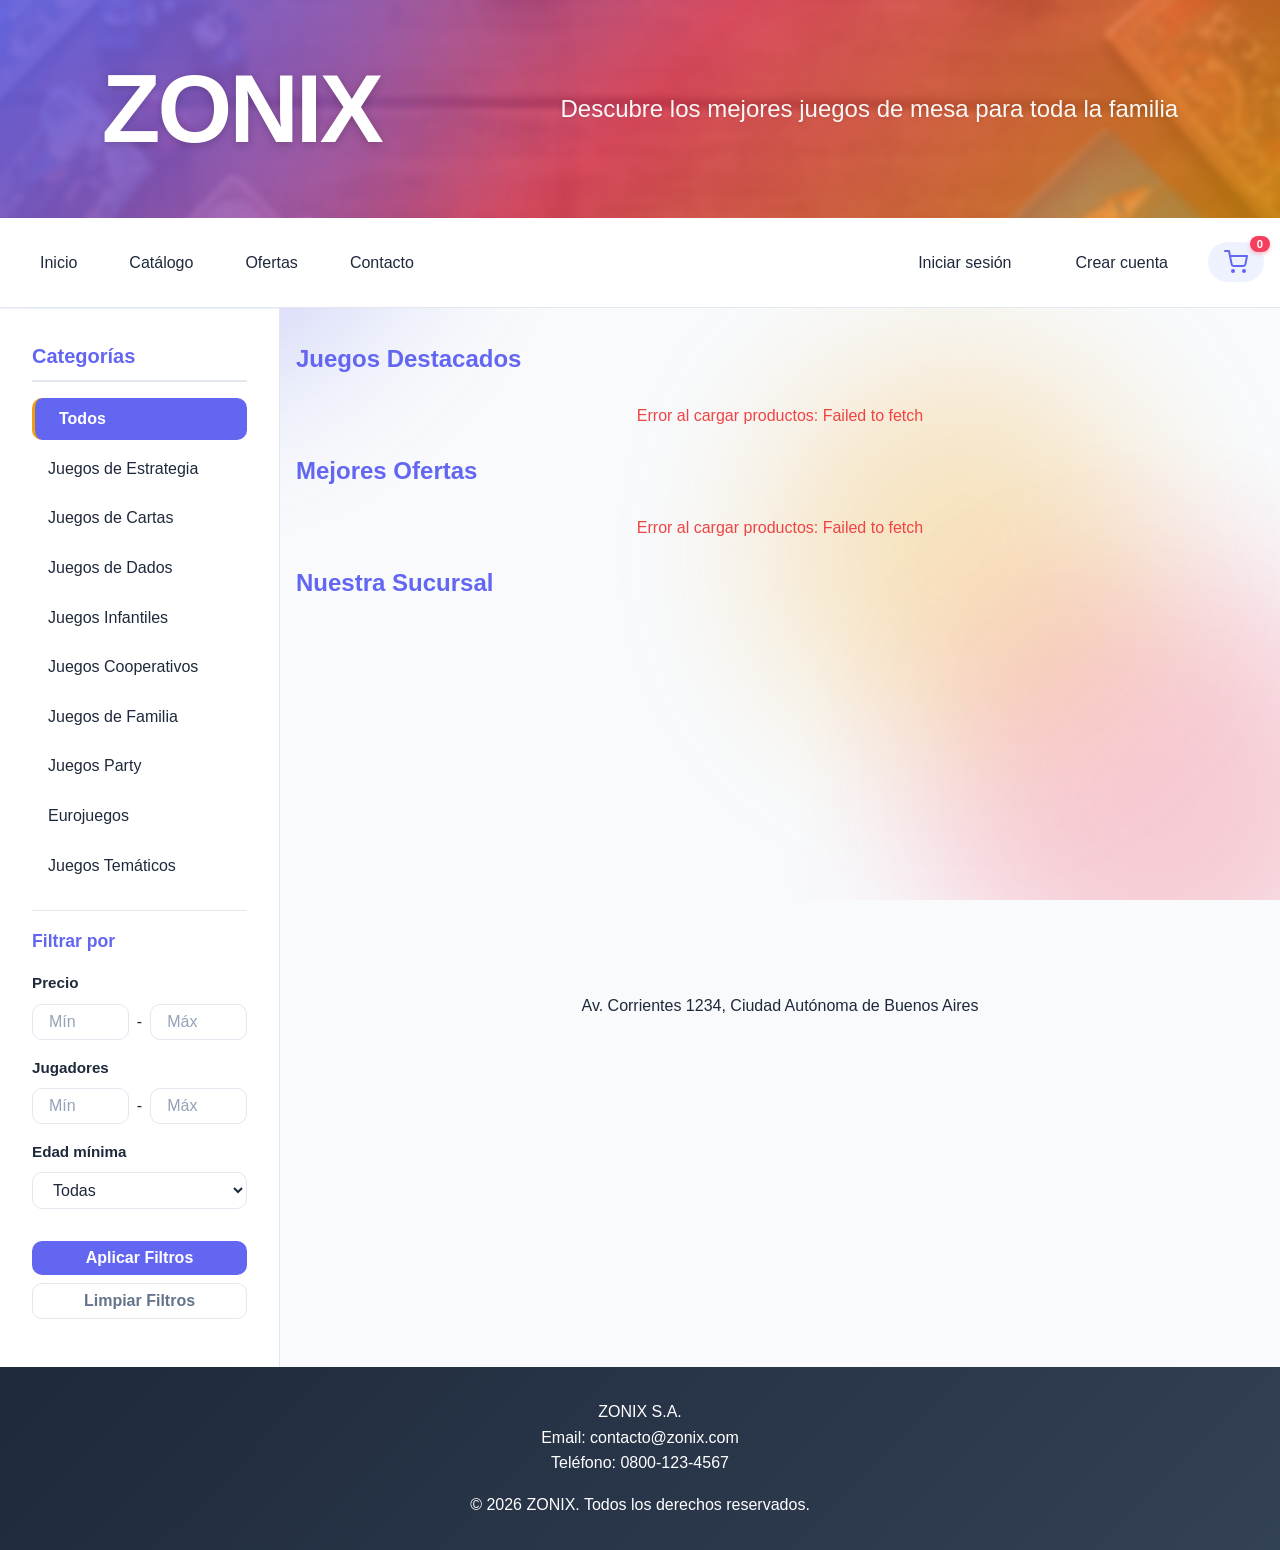
<file: index.html>
<!DOCTYPE html>
<html lang="es">
<head>
    <meta charset="UTF-8">
    <meta name="viewport" content="width=device-width, initial-scale=1.0">
    <title>ZONIX - Juegos de Mesa</title>
    <meta name="description" content="Tienda online de juegos de mesa">
    <link rel="stylesheet" href="styles/styles.css">
</head>
<body data-page="index">
    <header>
        <div class="title">
            <h1>ZONIX</h1>
        </div>
        <p class="subtitle">Descubre los mejores juegos de mesa para toda la familia</p>
    </header>

    <span id="nav-placeholder"></span>
    <script src="components/nav.js"></script>

    <button id="btn-menu-filtros" class="btn-menu-filtros" aria-label="Abrir filtros">
        <svg xmlns="http://www.w3.org/2000/svg" width="24" height="24" viewBox="0 0 24 24" fill="none" stroke="currentColor" stroke-width="2" stroke-linecap="round" stroke-linejoin="round"><line x1="3" y1="12" x2="21" y2="12"></line><line x1="3" y1="6" x2="21" y2="6"></line><line x1="3" y1="18" x2="21" y2="18"></line></svg>
        <span>Filtros</span>
    </button>

    <div class="container">
        <div id="sidebar-container" class="sidebar-container" data-show-filtros="true"></div>

        <main class="main-content">

            <section id="destacados">
                <h2>Juegos Destacados</h2>
                <div class="grid-destacados"></div>
            </section>

            <section id="mejores-ofertas">
                <h2>Mejores Ofertas</h2>
                <div class="grid-destacados"></div>
            </section>

            <section id="sucursal">
                <h2>Nuestra Sucursal</h2>
                <iframe 
                    src="https://www.google.com/maps?q=-34.6037,-58.3817&z=15&output=embed"
                    title="Ubicación de la tienda">
                </iframe>
                <p class="sucursal-direccion">Av. Corrientes 1234, Ciudad Autónoma de Buenos Aires</p>
            </section>
        </main>
    </div>

    <footer>
        <address>
            <p>ZONIX S.A.</p>
            <p>Email: contacto@zonix.com</p>
            <p>Teléfono: 0800-123-4567</p>
        </address>
        <p>&copy; 2026 ZONIX. Todos los derechos reservados.</p>
    </footer>
    <script src="components/supabase-creds.js"></script>
    <script src="components/products-crud.js"></script>
    <script src="components/cart.js"></script>
    <script src="components/sidebar-categorias.js"></script>
    <script src="components/index.js"></script>
    <script>
        document.getElementById('btn-menu-filtros').addEventListener('click', function() {
            document.getElementById('sidebar-container').classList.toggle('active');
        });
    </script>
</body>
</html>
</file>
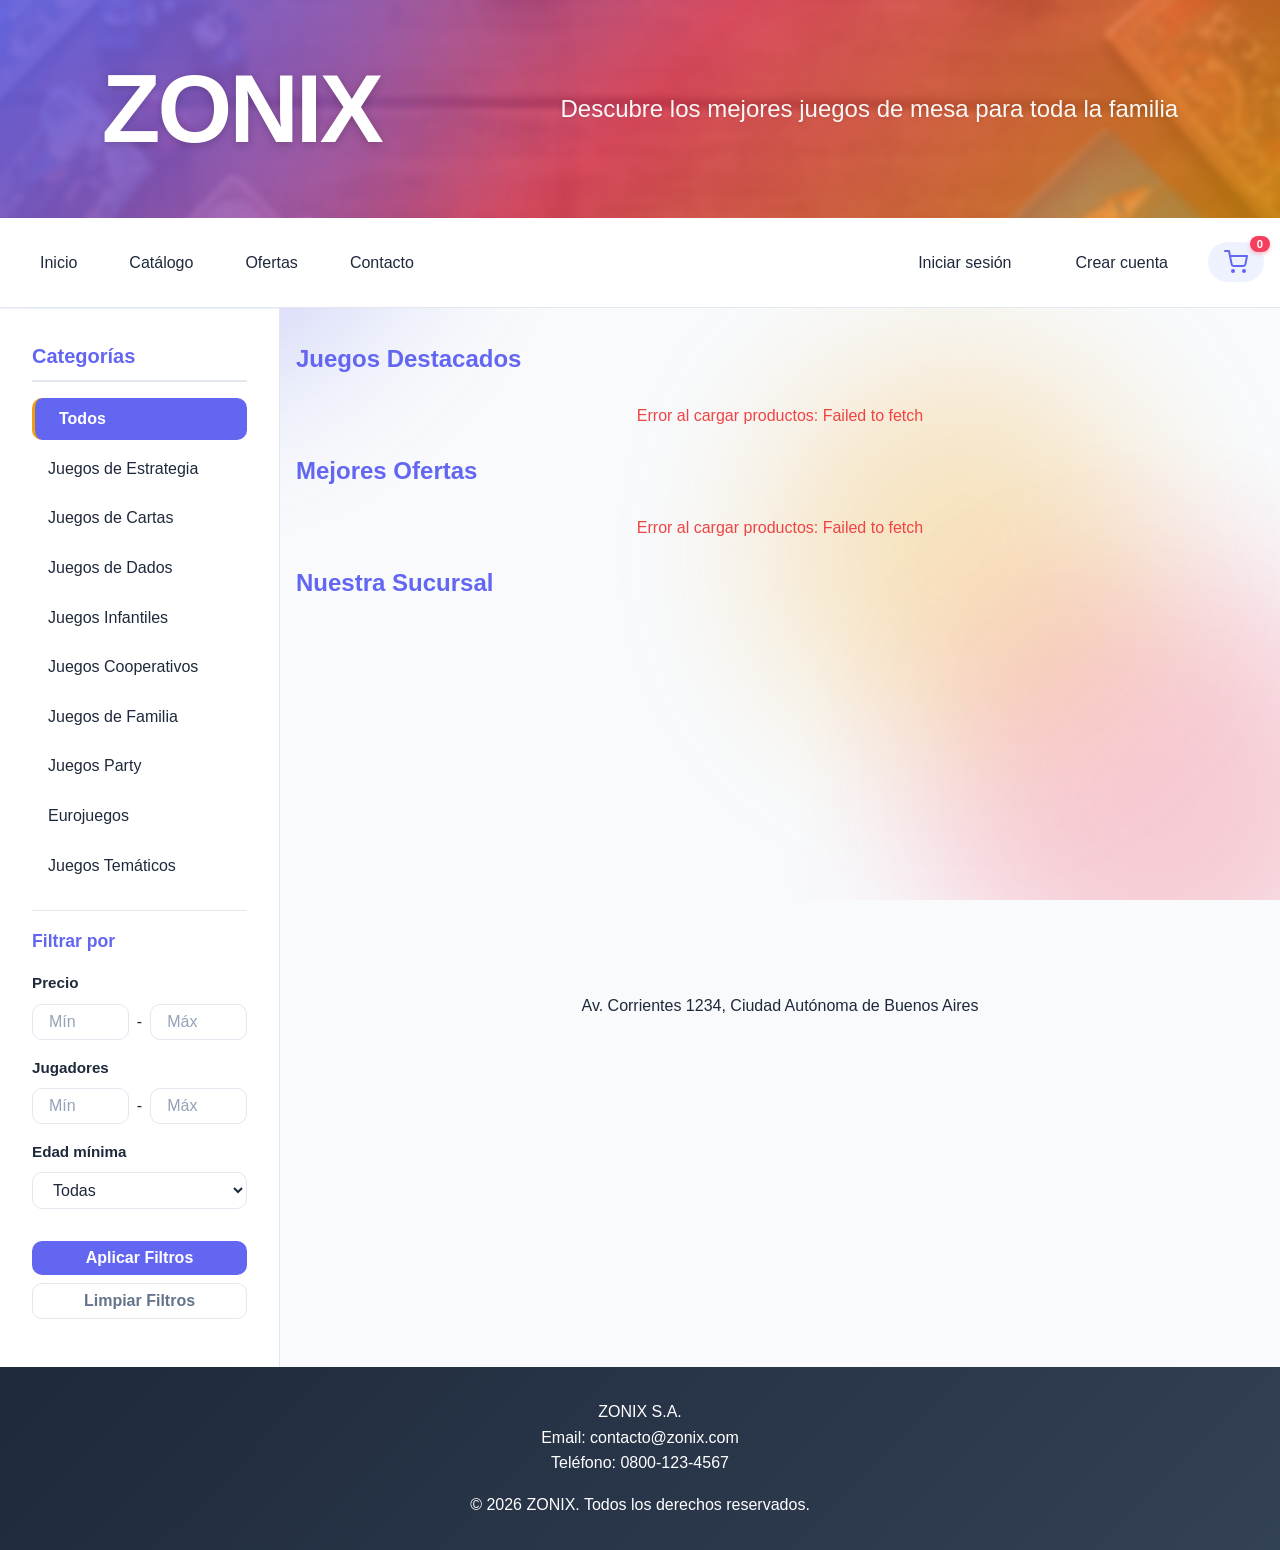
<file: admin-productos.html>
<!DOCTYPE html>
<html lang="es">
<head>
    <meta charset="UTF-8">
    <meta name="viewport" content="width=device-width, initial-scale=1.0">
    <title>Admin - Productos | ZONIX</title>
    <meta name="description" content="Panel de administración de productos">
    <link rel="stylesheet" href="styles/styles.css">
    <link rel="stylesheet" href="styles/admin.css">
</head>
<body data-page="admin-productos">
    <header>
        <div class="title">
            <h1>ZONIX</h1>
        </div>
        <p class="subtitle">Descubre los mejores juegos de mesa para toda la familia</p>
    </header>

    <span id="nav-placeholder"></span>
    <script src="components/nav.js"></script>

    <main class="main-content">
        <section id="admin-panel">
            <h2>Panel de Administración</h2>

            <div class="admin-toolbar">
                <input type="text" id="search-input" class="search-input" placeholder="Buscar productos por nombre...">
                <a href="alta-producto.html" class="btn-crear">
                    <svg xmlns="http://www.w3.org/2000/svg" width="20" height="20" viewBox="0 0 24 24" fill="none" stroke="currentColor" stroke-width="2" stroke-linecap="round" stroke-linejoin="round"><line x1="12" y1="5" x2="12" y2="19"></line><line x1="5" y1="12" x2="19" y2="12"></line></svg>
                    Crear Producto
                </a>
            </div>

            <div id="admin-productos-grid">
                <div class="admin-loading">Cargando productos...</div>
            </div>
        </section>
    </main>

    <div id="edit-modal" class="modal-overlay">
        <div class="modal-content">
            <h2>Editar Producto</h2>
            <form id="editForm">
                <input type="hidden" id="edit-id">

                <div class="form-group">
                    <label for="edit-nombre">Nombre del juego: <span aria-label="requerido">*</span></label>
                    <input id="edit-nombre" type="text" required placeholder="Ej. Catan">
                </div>

                <div class="form-group">
                    <label for="edit-descripcion">Descripción: <span aria-label="requerido">*</span></label>
                    <textarea id="edit-descripcion" rows="4" required placeholder="Breve descripción del juego"></textarea>
                </div>

                <div class="form-group">
                    <label for="edit-editorial">Editorial: <span aria-label="requerido">*</span></label>
                    <input id="edit-editorial" type="text" required placeholder="Editorial o fabricante">
                </div>

                <div class="form-group">
                    <label for="edit-jugadores_min">Jugadores (mín): <span aria-label="requerido">*</span></label>
                    <input id="edit-jugadores_min" type="number" min="1" required>
                </div>

                <div class="form-group">
                    <label for="edit-jugadores_max">Jugadores (máx): <span aria-label="requerido">*</span></label>
                    <input id="edit-jugadores_max" type="number" min="1" required>
                </div>

                <div class="form-group">
                    <label for="edit-tiempo_juego">Tiempo de juego: <span aria-label="requerido">*</span></label>
                    <input id="edit-tiempo_juego" type="text" required placeholder="Ej. 30-60 min">
                </div>

                <div class="form-group">
                    <label for="edit-edad_min">Edad mínima recomendada: <span aria-label="requerido">*</span></label>
                    <input id="edit-edad_min" type="number" min="3" max="99" required>
                </div>

                <div class="form-group">
                    <label for="edit-categoria">Categoría: <span aria-label="requerido">*</span></label>
                    <select id="edit-categoria" required>
                        <option value="">Seleccionar...</option>
                        <option value="estrategia">Estrategia</option>
                        <option value="familia">Familia</option>
                        <option value="party">Party</option>
                        <option value="cooperativo">Cooperativo</option>
                        <option value="eurogame">Eurojuego</option>
                        <option value="tematico">Temático</option>
                    </select>
                </div>

                <div class="form-group">
                    <label for="edit-idioma">Idioma: <span aria-label="requerido">*</span></label>
                    <input id="edit-idioma" type="text" required placeholder="Idioma de reglas">
                </div>

                <div class="form-group">
                    <label for="edit-precio">Precio ($): <span aria-label="requerido">*</span></label>
                    <input id="edit-precio" type="number" step="0.01" min="0" required>
                </div>

                <div class="form-group">
                    <label for="edit-stock">Stock disponible:</label>
                    <input id="edit-stock" type="number" min="0">
                </div>

                <div class="form-group">
                    <label for="edit-imagen_url">URL de imagen del producto:</label>
                    <input id="edit-imagen_url" type="url" placeholder="https://">
                </div>

                <div class="form-group">
                    <label for="edit-peso">Peso (kg):</label>
                    <input id="edit-peso" type="number" step="0.01" min="0">
                </div>

                <div class="form-group">
                    <label for="edit-oferta">¿En oferta?</label>
                    <select id="edit-oferta">
                        <option value="no">No</option>
                        <option value="si">Sí</option>
                    </select>
                </div>

                <div class="form-group">
                    <label for="edit-porcentaje_oferta">Porcentaje de descuento (%):</label>
                    <input id="edit-porcentaje_oferta" type="number" min="1" max="99" step="1" disabled>
                </div>

                <div class="modal-acciones">
                    <button type="button" class="btn-cancelar" id="btn-cancelar-edit">Cancelar</button>
                    <button type="submit" class="btn-guardar">Guardar Cambios</button>
                </div>
            </form>
        </div>
    </div>

    <div id="delete-modal" class="modal-overlay">
        <div class="modal-content modal-confirm">
            <h2>Eliminar Producto</h2>
            <p id="delete-message">¿Estás seguro de que deseas eliminar este producto?</p>
            <div class="modal-acciones">
                <button class="btn-cancelar" id="btn-cancelar-delete">Cancelar</button>
                <button class="btn-eliminar-confirm" id="btn-confirm-delete">Eliminar</button>
            </div>
        </div>
    </div>

    <footer>
        <address>
            <p>ZONIX S.A.</p>
            <p>Email: contacto@zonix.com</p>
            <p>Teléfono: 0800-123-4567</p>
        </address>
        <p>&copy; 2026 ZONIX. Todos los derechos reservados.</p>
    </footer>

    <div id="toast-container"></div>

    <script src="components/supabase-creds.js"></script>
    <script src="components/products-crud.js"></script>
    <script src="components/admin-productos.js"></script>
</body>
</html>
</file>
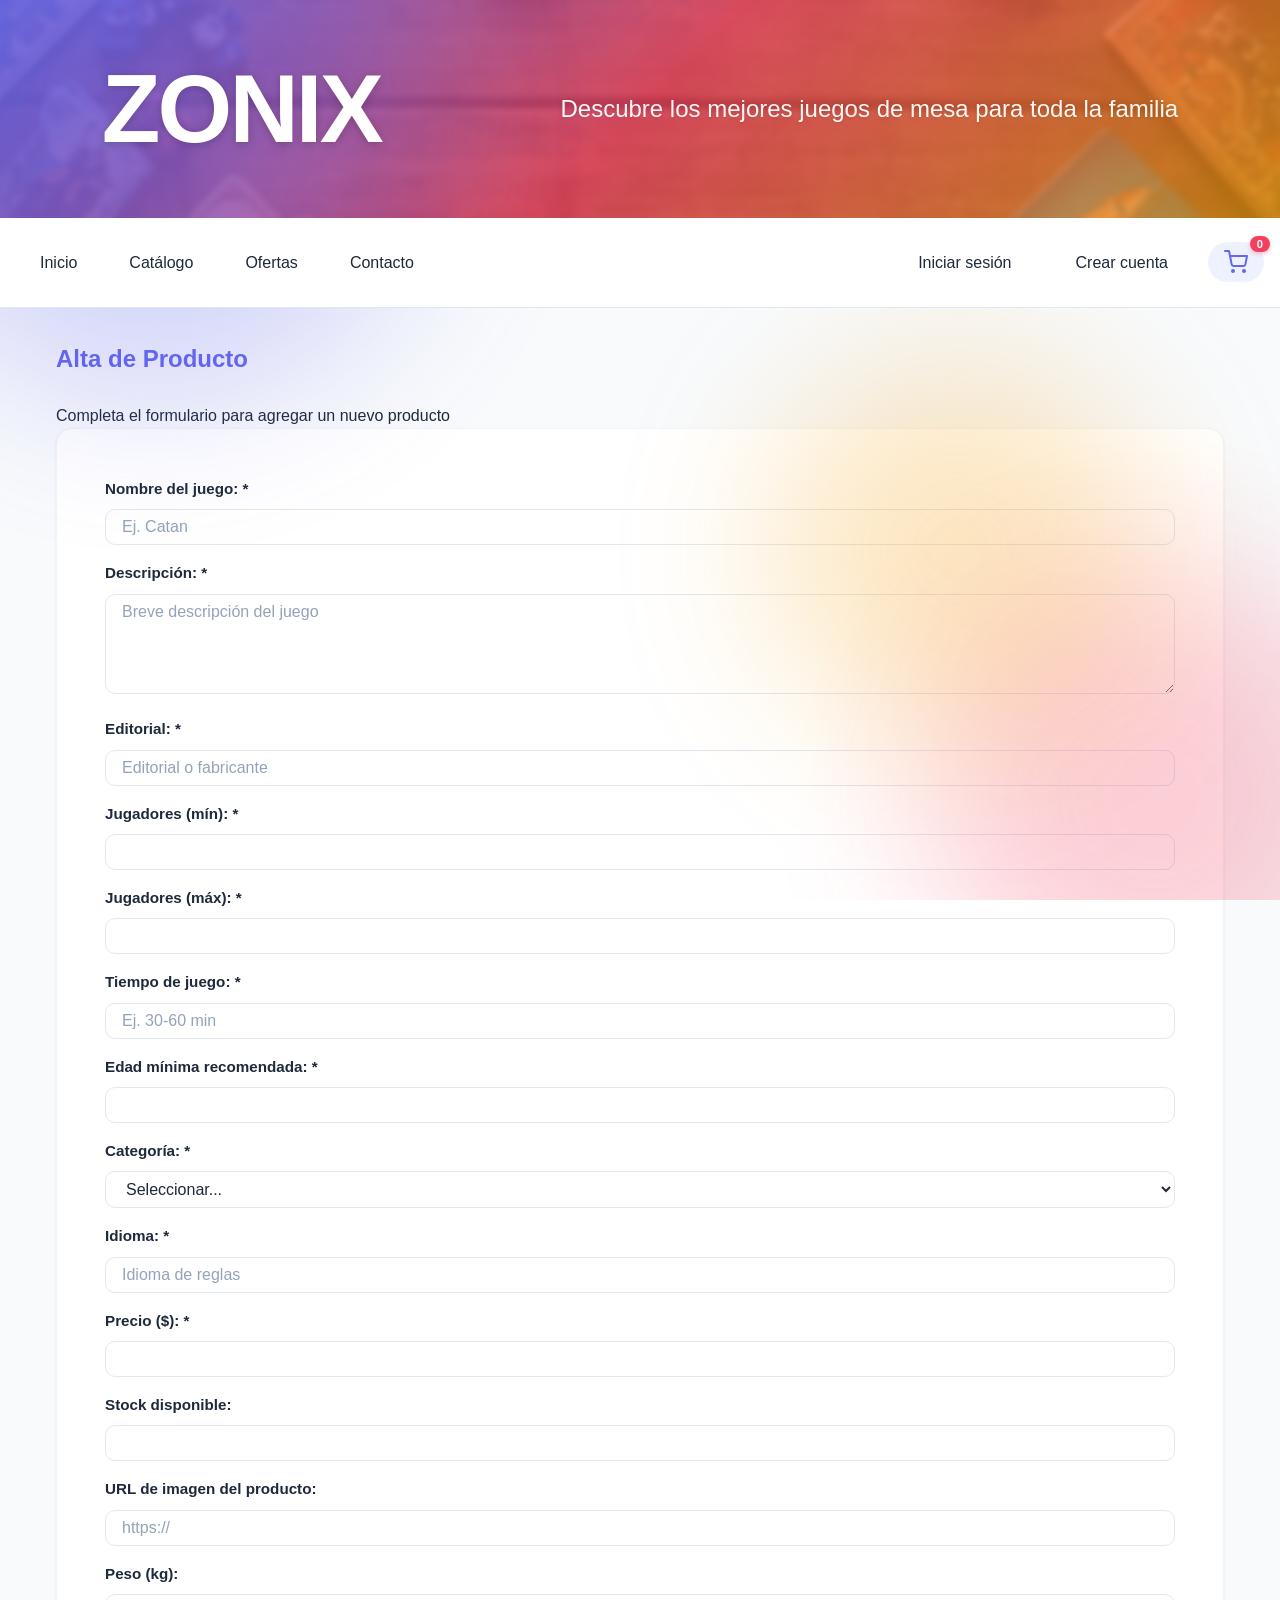
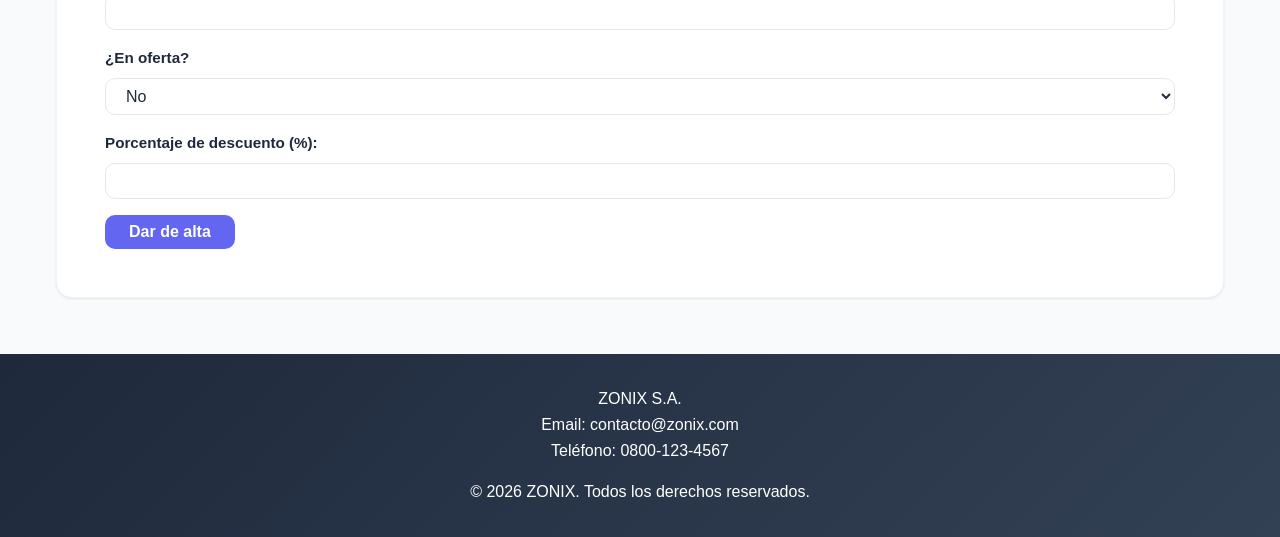
<file: alta-producto.html>
<!DOCTYPE html>
<html lang="es">
<head>
    <meta charset="UTF-8">
    <meta name="viewport" content="width=device-width, initial-scale=1.0">
    <title>Alta de Producto - ZONIX</title>
    <meta name="description" content="Agregar nuevo producto a la tienda">
    <link rel="stylesheet" href="styles/styles.css">
</head>
<body data-page="alta-producto">
    <header>
        <div class="title">
            <h1>ZONIX</h1>
        </div>
        <p class="subtitle">Descubre los mejores juegos de mesa para toda la familia</p>
    </header>

    <span id="nav-placeholder"></span>
    <script src="components/nav.js"></script>

    <main class="main-content">
        <section id="alta-producto">
            <h2>Alta de Producto</h2>
            <p>Completa el formulario para agregar un nuevo producto</p>
            <form id="altaProductoForm">
                <div class="form-group">
                    <label for="nombre">Nombre del juego: <span aria-label="requerido">*</span></label>
                    <input id="nombre" name="nombre" type="text" required placeholder="Ej. Catan">
                </div>

                <div class="form-group">
                    <label for="descripcion">Descripción: <span aria-label="requerido">*</span></label>
                    <textarea id="descripcion" name="descripcion" rows="4" required placeholder="Breve descripción del juego"></textarea>
                </div>

                <div class="form-group">
                    <label for="editorial">Editorial: <span aria-label="requerido">*</span></label>
                    <input id="editorial" name="editorial" type="text" required placeholder="Editorial o fabricante">
                </div>

                <div class="form-group">
                    <label for="jugadores_min">Jugadores (mín): <span aria-label="requerido">*</span></label>
                    <input id="jugadores_min" name="jugadores_min" type="number" min="1" required>
                </div>

                <div class="form-group">
                    <label for="jugadores_max">Jugadores (máx): <span aria-label="requerido">*</span></label>
                    <input id="jugadores_max" name="jugadores_max" type="number" min="1" required>
                </div>

                <div class="form-group">
                    <label for="tiempo_juego">Tiempo de juego: <span aria-label="requerido">*</span></label>
                    <input id="tiempo_juego" name="tiempo_juego" type="text" required placeholder="Ej. 30-60 min">
                </div>

                <div class="form-group">
                    <label for="edad_min">Edad mínima recomendada: <span aria-label="requerido">*</span></label>
                    <input id="edad_min" name="edad_min" type="number" min="3" max="99" required>
                </div>

                <div class="form-group">
                    <label for="categoria">Categoría: <span aria-label="requerido">*</span></label>
                    <select id="categoria" name="categoria" required>
                        <option value="">Seleccionar...</option>
                        <option value="estrategia">Estrategia</option>
                        <option value="familia">Familia</option>
                        <option value="party">Party</option>
                        <option value="cooperativo">Cooperativo</option>
                        <option value="eurogame">Eurojuego</option>
                        <option value="tematico">Temático</option>
                    </select>
                </div>

                <div class="form-group">
                    <label for="idioma">Idioma: <span aria-label="requerido">*</span></label>
                    <input id="idioma" name="idioma" type="text" required placeholder="Idioma de reglas">
                </div>

                <div class="form-group">
                    <label for="precio">Precio ($): <span aria-label="requerido">*</span></label>
                    <input id="precio" name="precio" type="number" step="0.01" min="0" required>
                </div>

                <div class="form-group">
                    <label for="stock">Stock disponible:</label>
                    <input id="stock" name="stock" type="number" min="0">
                </div>

                <div class="form-group">
                    <label for="imagen_url">URL de imagen del producto:</label>
                    <input id="imagen_url" name="imagen_url" type="url" placeholder="https://">
                </div>

                <div class="form-group">
                    <label for="peso">Peso (kg):</label>
                    <input id="peso" name="peso" type="number" step="0.01" min="0">
                </div>

                <div class="form-group">
                    <label for="oferta">¿En oferta?</label>
                    <select id="oferta" name="oferta">
                        <option value="no">No</option>
                        <option value="si">Sí</option>
                    </select>
                </div>

                <div class="form-group">
                    <label for="porcentaje_oferta">Porcentaje de descuento (%):</label>
                    <input id="porcentaje_oferta" name="porcentaje_oferta" type="number" min="1" max="99" step="1" disabled>
                </div>

                <button type="submit">Dar de alta</button>
            </form>
        </section>
    </main>

    <footer>
        <address>
            <p>ZONIX S.A.</p>
            <p>Email: contacto@zonix.com</p>
            <p>Teléfono: 0800-123-4567</p>
        </address>
        <p>&copy; 2026 ZONIX. Todos los derechos reservados.</p>
    </footer>

    <div id="toast-container"></div>

    <script src="components/supabase-creds.js"></script>
    <script src="components/products-crud.js"></script>
    <script>
        document.getElementById('oferta').addEventListener('change', function () {
            var percInput = document.getElementById('porcentaje_oferta')
            if (this.value === 'si') {
                percInput.disabled = false
                percInput.required = true
            } else {
                percInput.disabled = true
                percInput.required = false
                percInput.value = ''
            }
        })

        document.getElementById('altaProductoForm').addEventListener('submit', async function (e) {
            e.preventDefault()

            const button = this.querySelector('button[type="submit"]')
            const originalText = button.textContent
            button.disabled = true
            button.textContent = 'Guardando...'

            const isOffer = document.getElementById('oferta').value === 'si'

            const product = {
                name: document.getElementById('nombre').value.trim(),
                description: document.getElementById('descripcion').value.trim(),
                editorial: document.getElementById('editorial').value.trim(),
                minplayers: parseInt(document.getElementById('jugadores_min').value),
                maxplayers: parseInt(document.getElementById('jugadores_max').value),
                gametime: document.getElementById('tiempo_juego').value.trim(),
                minage: parseInt(document.getElementById('edad_min').value),
                category: document.getElementById('categoria').value,
                language: document.getElementById('idioma').value.trim(),
                price: parseFloat(document.getElementById('precio').value),
                stock: document.getElementById('stock').value ? parseInt(document.getElementById('stock').value) : null,
                imageurl: document.getElementById('imagen_url').value.trim() || null,
                weight: document.getElementById('peso').value ? parseFloat(document.getElementById('peso').value) : null,
                offer: isOffer,
                offerpercentage: isOffer ? parseInt(document.getElementById('porcentaje_oferta').value) : null
            }

            try {
                await createProduct(product)
                showToast('Producto creado exitosamente', 'success')
                this.reset()
            } catch (err) {
                showToast('Error al crear producto: ' + err.message, 'error')
            } finally {
                button.disabled = false
                button.textContent = originalText
            }
        })

        function showToast(message, type) {
            const container = document.getElementById('toast-container')
            const toast = document.createElement('div')
            toast.className = 'toast toast-' + type
            toast.textContent = message
            container.appendChild(toast)
            setTimeout(function () {
                toast.classList.add('toast-fade')
                setTimeout(function () { toast.remove() }, 400)
            }, 3500)
        }
    </script>
</body>
</html>
</file>
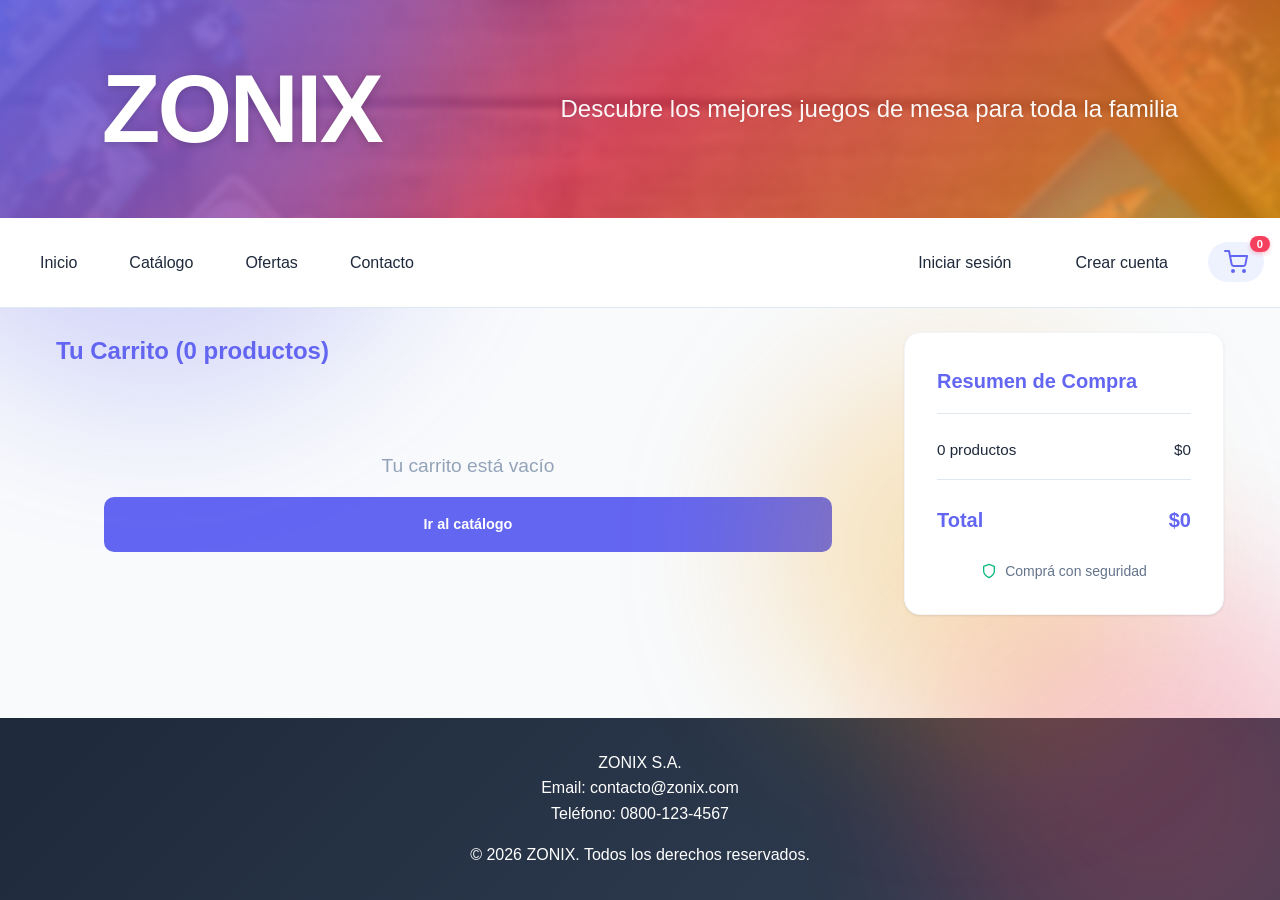
<file: carrito.html>
<!DOCTYPE html>
<html lang="es">
<head>
    <meta charset="UTF-8">
    <meta name="viewport" content="width=device-width, initial-scale=1.0">
    <title>Carrito de Compras - ZONIX</title>
    <meta name="description" content="Tu carrito de compras">
    <link rel="stylesheet" href="styles/styles.css">
    <link rel="stylesheet" href="styles/carrito.css">
</head>
<body data-page="carrito">
    <header>
        <div class="title">
            <h1>ZONIX</h1>
        </div>
        <p class="subtitle">Descubre los mejores juegos de mesa para toda la familia</p>
    </header>

    <span id="nav-placeholder"></span>
    <script src="components/supabase-creds.js"></script>
    <script src="components/products-crud.js"></script>
    <script src="components/cart.js"></script>
    <script src="components/nav.js"></script>

    <main class="carrito-page">
        <div class="carrito-layout">
            <section class="carrito-items-section">
                <h2>Tu Carrito (<span id="carrito-cantidad">0</span> productos)</h2>
            </section>

            <aside class="carrito-resumen"></aside>
        </div>
    </main>

    <footer>
        <address>
            <p>ZONIX S.A.</p>
            <p>Email: contacto@zonix.com</p>
            <p>Teléfono: 0800-123-4567</p>
        </address>
        <p>&copy; 2026 ZONIX. Todos los derechos reservados.</p>
    </footer>
    <script src="components/carrito.js"></script>
</body>
</html>
</file>
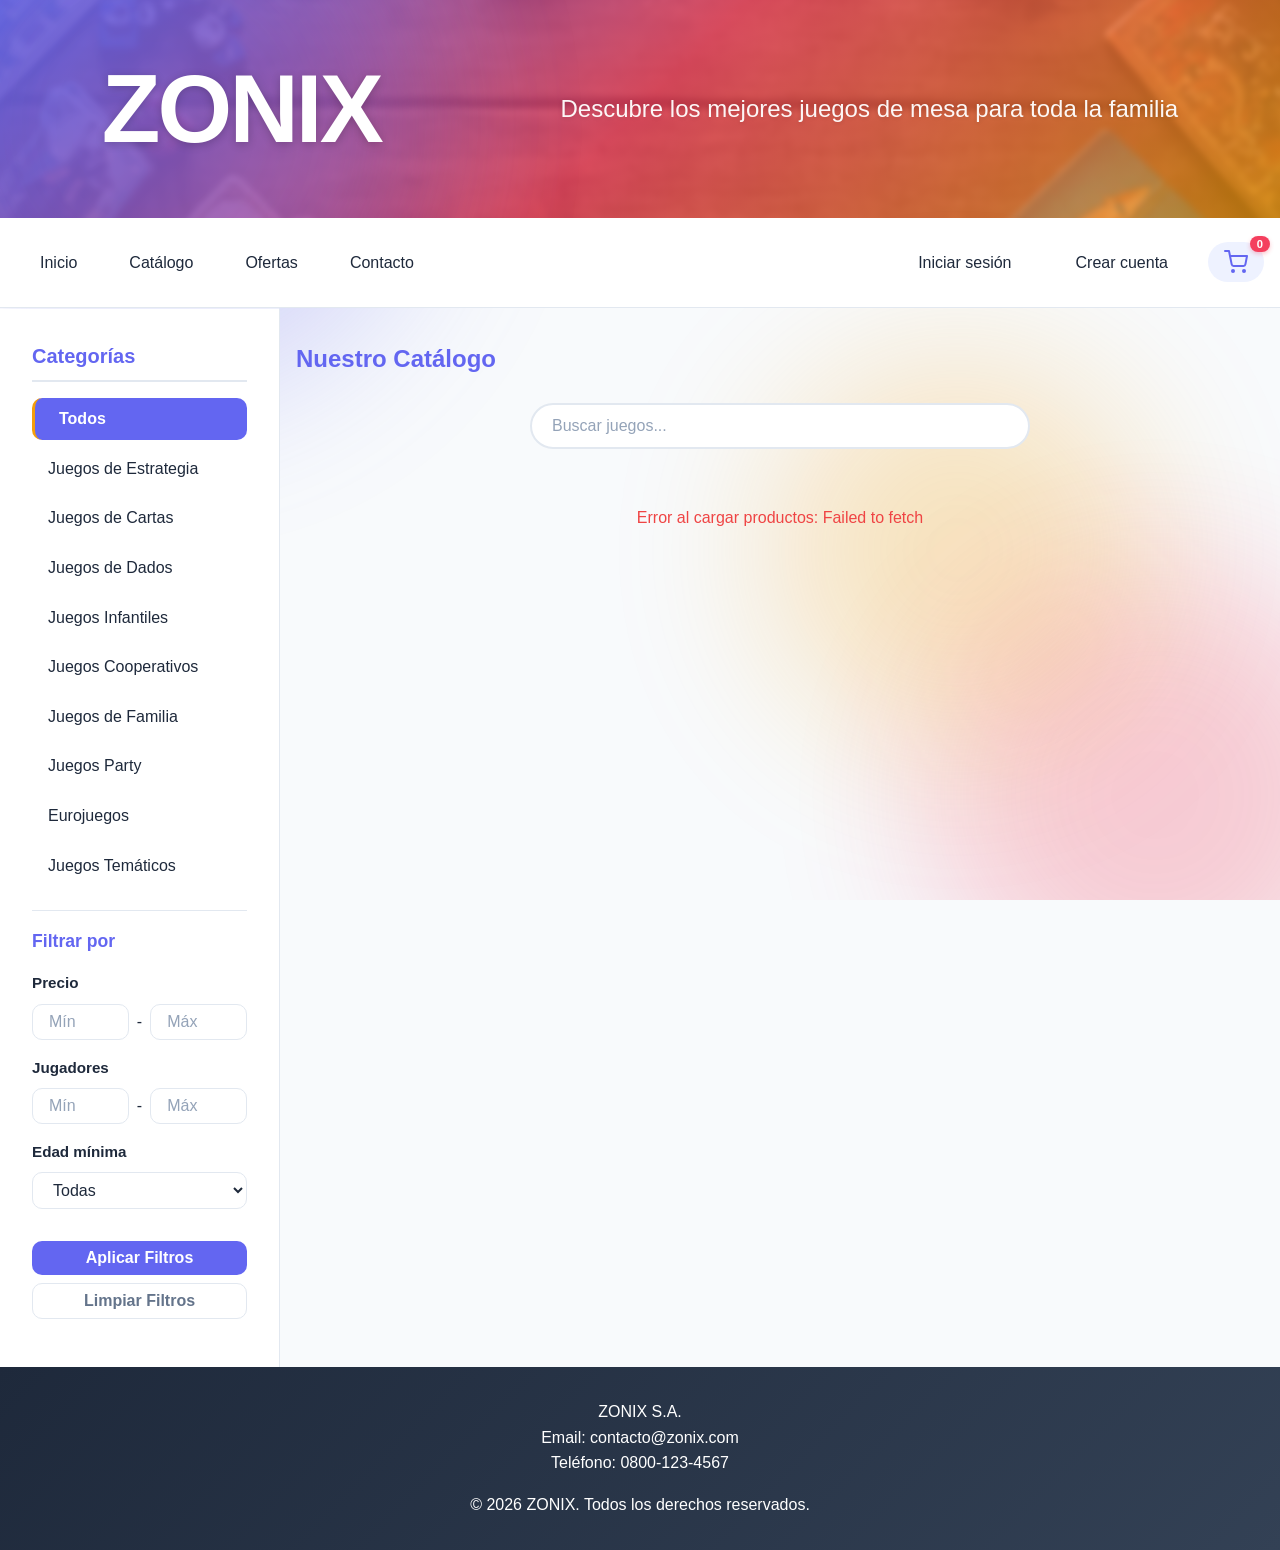
<file: catalogo.html>
<!DOCTYPE html>
<html lang="es">
<head>
    <meta charset="UTF-8">
    <meta name="viewport" content="width=device-width, initial-scale=1.0">
    <title>Catálogo - ZONIX</title>
    <meta name="description" content="Catálogo de juegos de mesa">
    <link rel="stylesheet" href="styles/styles.css">
</head>
<body data-page="catalogo">
    <header>
        <div class="title">
            <h1>ZONIX</h1>
        </div>
        <p class="subtitle">Descubre los mejores juegos de mesa para toda la familia</p>
    </header>

    <span id="nav-placeholder"></span>
    <script src="components/nav.js"></script>

    <button id="btn-menu-filtros" class="btn-menu-filtros" aria-label="Abrir filtros">
        <svg xmlns="http://www.w3.org/2000/svg" width="24" height="24" viewBox="0 0 24 24" fill="none" stroke="currentColor" stroke-width="2" stroke-linecap="round" stroke-linejoin="round"><line x1="3" y1="12" x2="21" y2="12"></line><line x1="3" y1="6" x2="21" y2="6"></line><line x1="3" y1="18" x2="21" y2="18"></line></svg>
        <span>Filtros</span>
    </button>

    <div class="container">
        <div id="sidebar-container" class="sidebar-container" data-show-filtros="true"></div>

        <main class="main-content">
            <section id="catalogo">
                <h2>Nuestro Catálogo</h2>
                <div class="buscador">
                    <input type="text" id="search-input" placeholder="Buscar juegos..." aria-label="Buscar productos">
                </div>
                <div class="productos-grid"></div>
            </section>
        </main>
    </div>

    <footer>
        <address>
            <p>ZONIX S.A.</p>
            <p>Email: contacto@zonix.com</p>
            <p>Teléfono: 0800-123-4567</p>
        </address>
        <p>&copy; 2026 ZONIX. Todos los derechos reservados.</p>
    </footer>
    <script src="components/supabase-creds.js"></script>
    <script src="components/products-crud.js"></script>
    <script src="components/cart.js"></script>
    <script src="components/sidebar-categorias.js"></script>
    <script src="components/catalogo.js"></script>
    <script>
        document.getElementById('btn-menu-filtros').addEventListener('click', function() {
            document.getElementById('sidebar-container').classList.toggle('active');
        });
    </script>
</body>
</html>
</file>
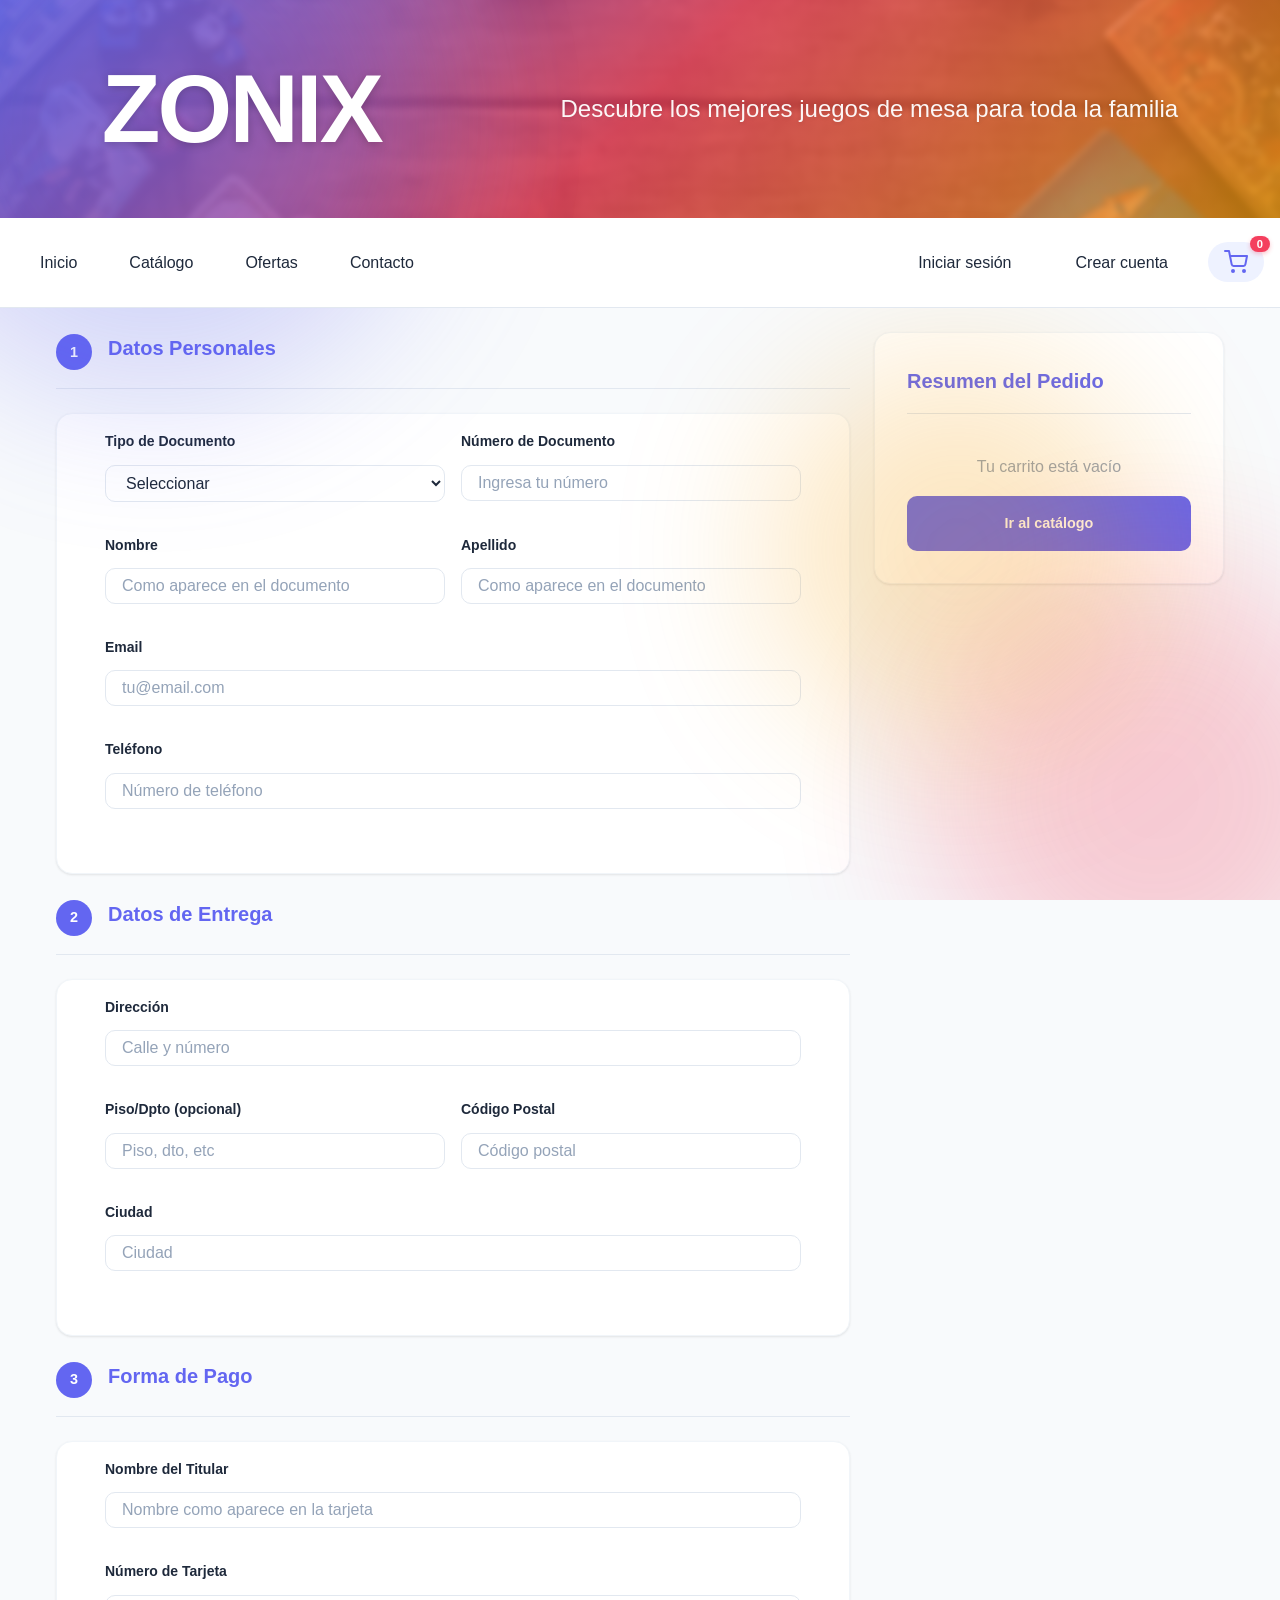
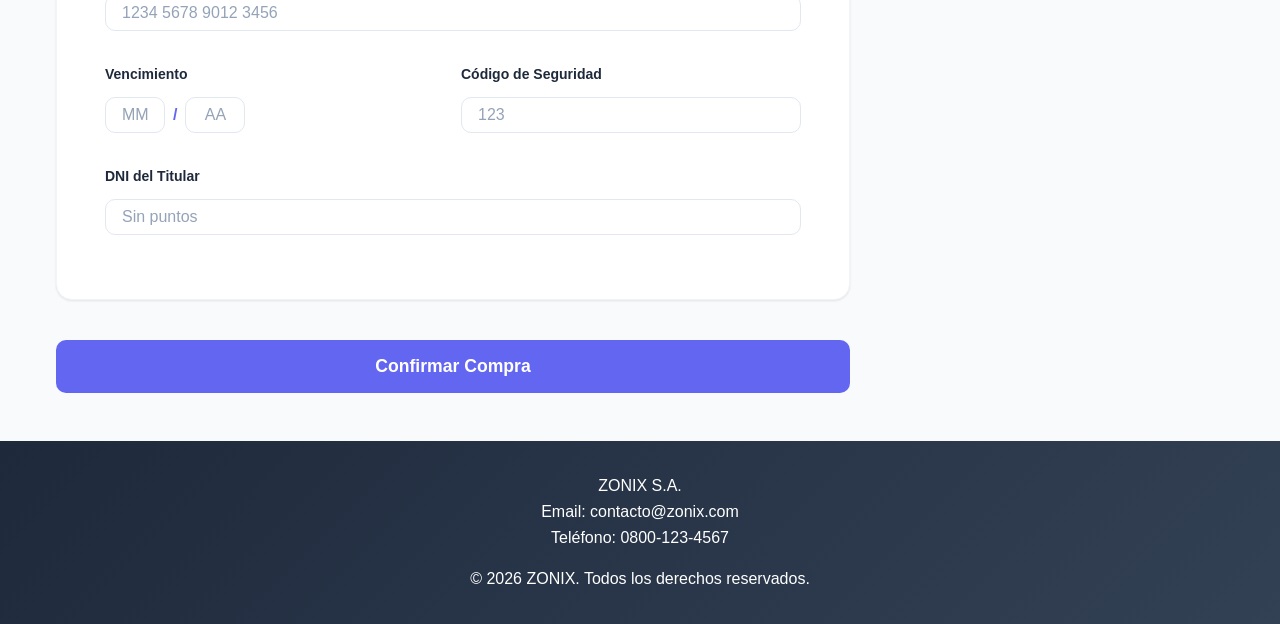
<file: checkout.html>
<!DOCTYPE html>
<html lang="es">
<head>
    <meta charset="UTF-8">
    <meta name="viewport" content="width=device-width, initial-scale=1.0">
    <title>Finalizar Compra - ZONIX</title>
    <meta name="description" content="Finaliza tu compra">
    <link rel="stylesheet" href="styles/styles.css">
    <link rel="stylesheet" href="styles/carrito.css">
    <link rel="stylesheet" href="styles/checkout.css">
</head>
<body data-page="checkout">
    <header>
        <div class="title">
            <h1>ZONIX</h1>
        </div>
        <p class="subtitle">Descubre los mejores juegos de mesa para toda la familia</p>
    </header>

    <span id="nav-placeholder"></span>
    <script src="components/supabase-creds.js"></script>
    <script src="components/products-crud.js"></script>
    <script src="components/cart.js"></script>
    <script src="components/nav.js"></script>

    <main class="checkout-page">
        <div class="checkout-layout">
            <section class="checkout-form-section">
                <div class="checkout-step">
                    <span class="step-number">1</span>
                    <h2>Datos Personales</h2>
                </div>
                
                <form class="form datos-factura">
                    <div class="form-row">
                        <div class="form-group">
                            <label for="tipo-doc">Tipo de Documento</label>
                            <select id="tipo-doc" name="tipo-doc">
                                <option value="">Seleccionar</option>
                                <option value="dni">DNI</option>
                                <option value="cuit">CUIT</option>
                                <option value="cuil">CUIL</option>
                            </select>
                        </div>
                        <div class="form-group">
                            <label for="nro-doc">Número de Documento</label>
                            <input type="text" id="nro-doc" name="nro-doc" placeholder="Ingresa tu número">
                        </div>
                    </div>
                    <div class="form-row">
                        <div class="form-group">
                            <label for="nombre">Nombre</label>
                            <input type="text" id="nombre" name="nombre" placeholder="Como aparece en el documento">
                        </div>
                        <div class="form-group">
                            <label for="apellido">Apellido</label>
                            <input type="text" id="apellido" name="apellido" placeholder="Como aparece en el documento">
                        </div>
                    </div>
                    <div class="form-group">
                        <label for="email">Email</label>
                        <input type="email" id="email" name="email" placeholder="tu@email.com">
                    </div>
                    <div class="form-group">
                        <label for="telefono">Teléfono</label>
                        <input type="tel" id="telefono" name="telefono" placeholder="Número de teléfono">
                    </div>
                </form>

                <div class="checkout-step">
                    <span class="step-number">2</span>
                    <h2>Datos de Entrega</h2>
                </div>

                <form class="form datos-entrega">
                    <div class="form-group">
                        <label for="direccion">Dirección</label>
                        <input type="text" id="direccion" name="direccion" placeholder="Calle y número">
                    </div>
                    <div class="form-row">
                        <div class="form-group">
                            <label for="piso">Piso/Dpto (opcional)</label>
                            <input type="text" id="piso" name="piso" placeholder="Piso, dto, etc">
                        </div>
                        <div class="form-group">
                            <label for="cp">Código Postal</label>
                            <input type="text" id="cp" name="cp" placeholder="Código postal">
                        </div>
                    </div>
                    <div class="form-group">
                        <label for="ciudad">Ciudad</label>
                        <input type="text" id="ciudad" name="ciudad" placeholder="Ciudad">
                    </div>
                </form>

                <div class="checkout-step">
                    <span class="step-number">3</span>
                    <h2>Forma de Pago</h2>
                </div>

                <form class="form datos-pago">
                    <div class="form-group">
                        <label for="nombre-titular">Nombre del Titular</label>
                        <input type="text" id="nombre-titular" name="nombre-titular" placeholder="Nombre como aparece en la tarjeta">
                    </div>
                    <div class="form-group">
                        <label for="nro-tarjeta">Número de Tarjeta</label>
                        <input type="text" id="nro-tarjeta" name="nro-tarjeta" placeholder="1234 5678 9012 3456" maxlength="19">
                    </div>
                    <div class="form-row">
                        <div class="form-group">
                            <label for="vencimiento">Vencimiento</label>
                            <div class="fecha-control">
                                <input type="text" id="vencimiento" name="mes" placeholder="MM" maxlength="2">
                                <span>/</span>
                                <input type="text" name="anio" placeholder="AA" maxlength="2">
                            </div>
                        </div>
                        <div class="form-group">
                            <label for="cvv">Código de Seguridad</label>
                            <input type="text" id="cvv" name="cvv" placeholder="123" maxlength="4">
                        </div>
                    </div>
                    <div class="form-group">
                        <label for="dni-titular">DNI del Titular</label>
                        <input type="text" id="dni-titular" name="dni-titular" placeholder="Sin puntos">
                    </div>
                </form>

                <button type="submit" class="btn-confirmar">Confirmar Compra</button>
            </section>

            <aside class="checkout-resumen"></aside>
        </div>
    </main>

    <script src="components/checkout.js"></script>
    <footer>
        <address>
            <p>ZONIX S.A.</p>
            <p>Email: contacto@zonix.com</p>
            <p>Teléfono: 0800-123-4567</p>
        </address>
        <p>&copy; 2026 ZONIX. Todos los derechos reservados.</p>
    </footer>
</body>
</html>
</file>
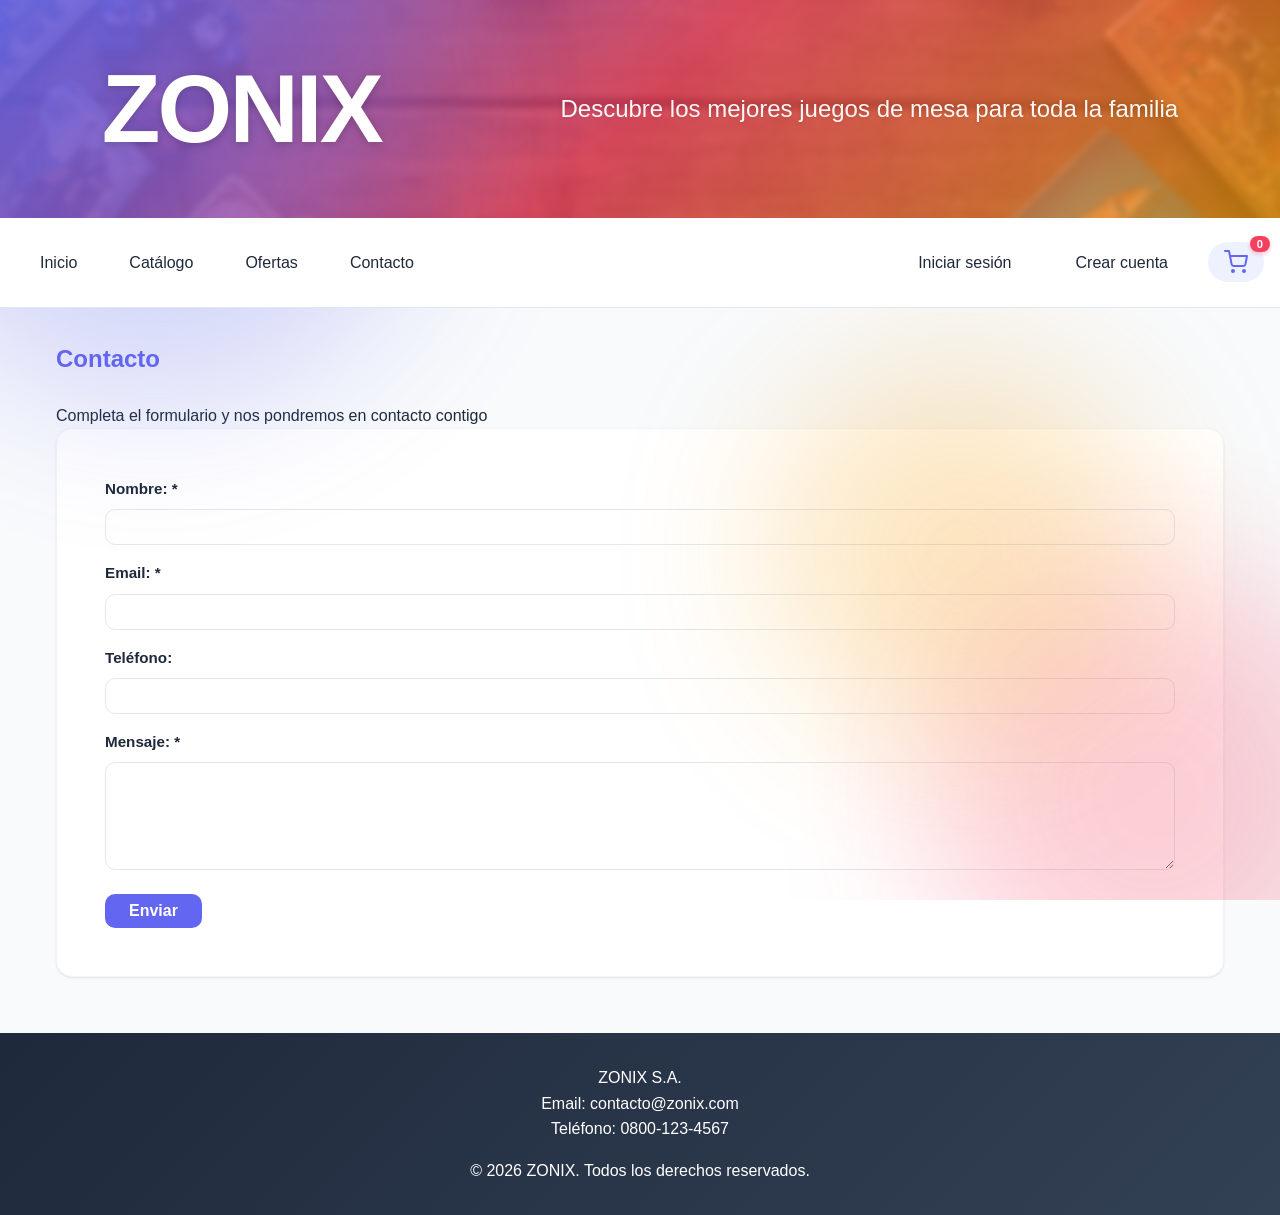
<file: contact.html>
<!DOCTYPE html>
<html lang="es">
<head>
    <meta charset="UTF-8">
    <meta name="viewport" content="width=device-width, initial-scale=1.0">
    <title>Contacto - ZONIX</title>
    <meta name="description" content="Contacta con nosotros">
    <link rel="stylesheet" href="styles/styles.css">
</head>
<body data-page="contact">
    <header>
        <div class="title">
            <h1>ZONIX</h1>
        </div>
        <p class="subtitle">Descubre los mejores juegos de mesa para toda la familia</p>
    </header>

    <span id="nav-placeholder"></span>
    <script src="components/nav.js"></script>

    <main class="main-content">
        <section id="contacto">
            <h2>Contacto</h2>
            <p>Completa el formulario y nos pondremos en contacto contigo</p>

            <form action="#" method="post">
                <div class="form-group">
                    <label for="nombre">Nombre: <span aria-label="requerido">*</span></label>
                    <input type="text" id="nombre" name="nombre" required>
                </div>

                <div class="form-group">
                    <label for="email">Email: <span aria-label="requerido">*</span></label>
                    <input type="email" id="email" name="email" required>
                </div>

                <div class="form-group">
                    <label for="telefono">Teléfono:</label>
                    <input type="tel" id="telefono" name="telefono">
                </div>

                <div class="form-group">
                    <label for="mensaje">Mensaje: <span aria-label="requerido">*</span></label>
                    <textarea id="mensaje" name="mensaje" rows="5" required></textarea>
                </div>

                <button type="submit">Enviar</button>
            </form>
        </section>
    </main>

    <footer>
        <address>
            <p>ZONIX S.A.</p>
            <p>Email: contacto@zonix.com</p>
            <p>Teléfono: 0800-123-4567</p>
        </address>
        <p>&copy; 2026 ZONIX. Todos los derechos reservados.</p>
    </footer>
</body>
</html>
</file>
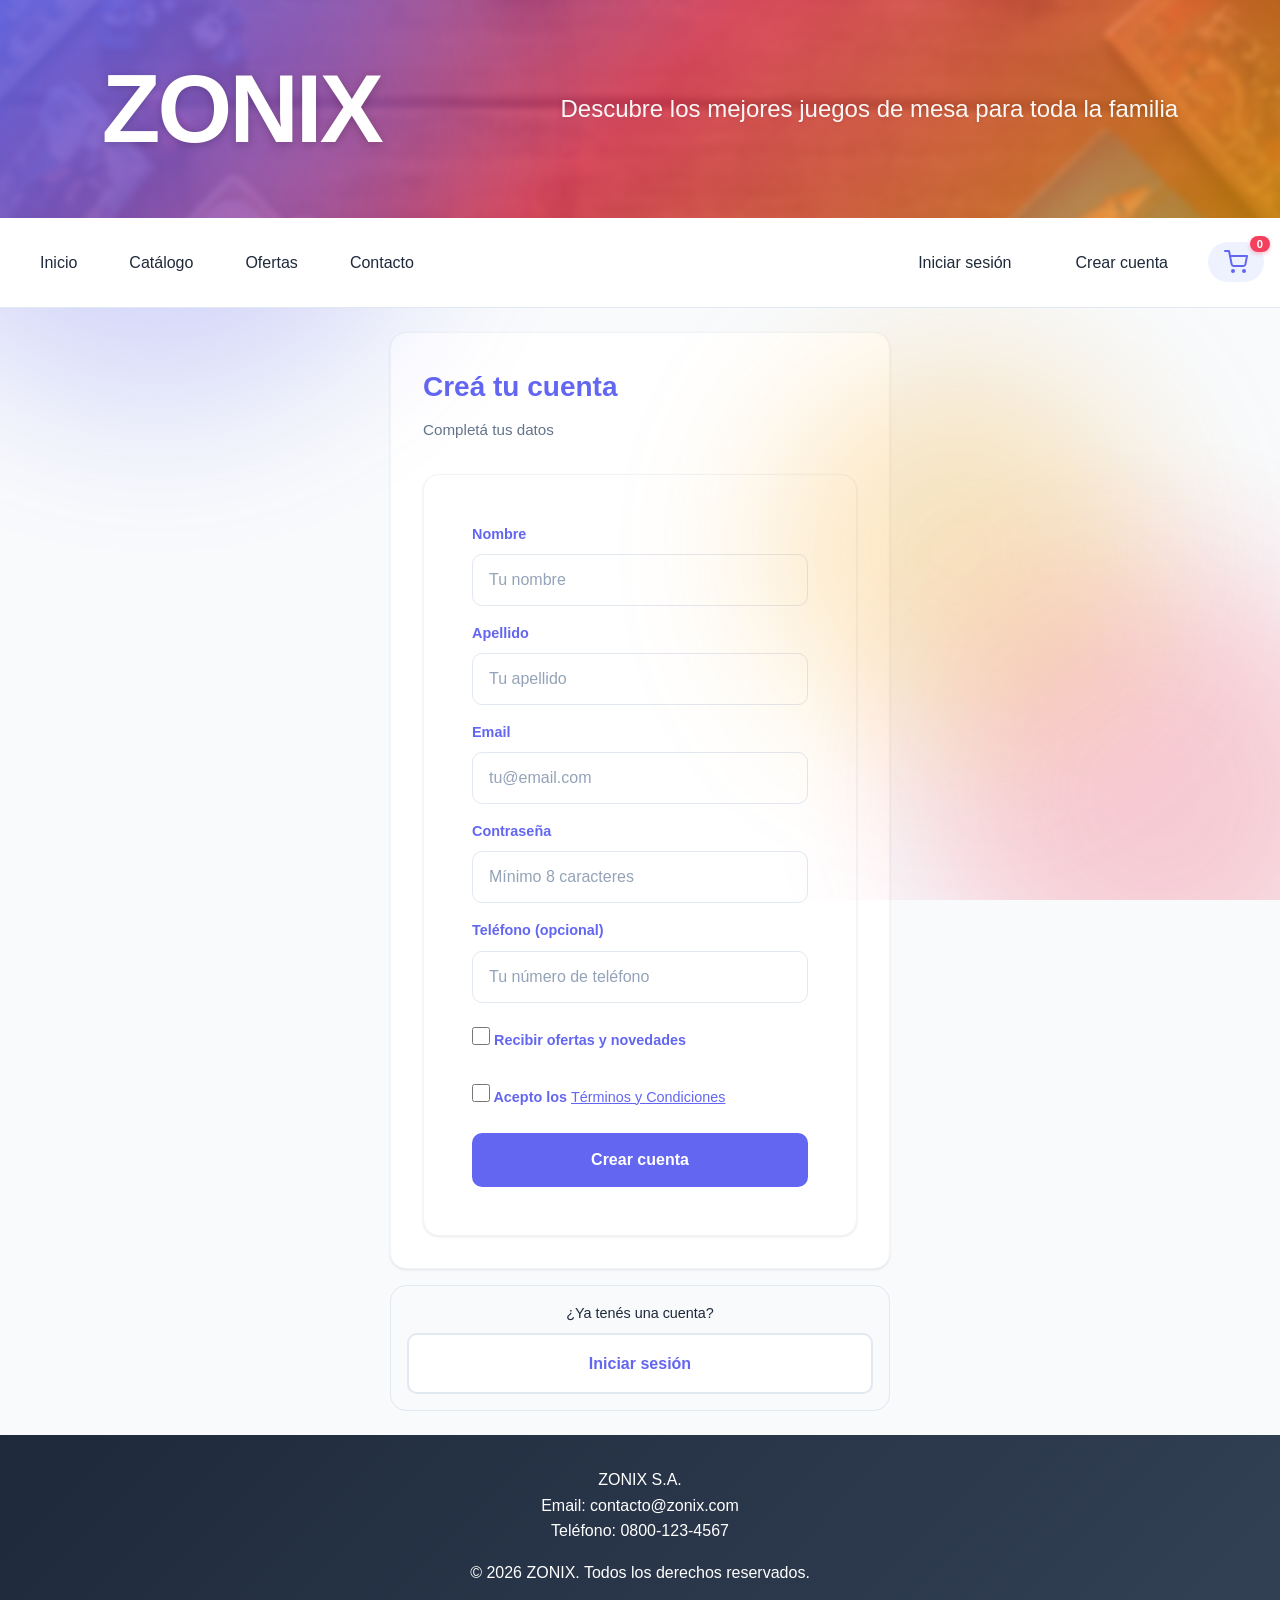
<file: crear-cuenta.html>
<!DOCTYPE html>
<html lang="es">
<head>
    <meta charset="UTF-8">
    <meta name="viewport" content="width=device-width, initial-scale=1.0">
    <title>Crear cuenta - ZONIX</title>
    <meta name="description" content="Creá tu cuenta en ZONIX">
    <link rel="stylesheet" href="styles/styles.css">
    <link rel="stylesheet" href="styles/auth.css">
</head>
<body data-page="crear-cuenta">
    <header>
        <div class="title">
            <h1>ZONIX</h1>
        </div>
        <p class="subtitle">Descubre los mejores juegos de mesa para toda la familia</p>
    </header>

    <span id="nav-placeholder"></span>
    <script src="components/nav.js"></script>

    <main class="main-content auth-main">
        <div class="auth-container">
            <div class="auth-box">
                <h2>Creá tu cuenta</h2>
                <p class="auth-subtitle">Completá tus datos</p>
                
                <form action="#" method="post" class="auth-form">
                    <div class="form-group">
                        <label for="nombre">Nombre</label>
                        <input type="text" id="nombre" name="nombre" required placeholder="Tu nombre">
                    </div>
                    
                    <div class="form-group">
                        <label for="apellido">Apellido</label>
                        <input type="text" id="apellido" name="apellido" required placeholder="Tu apellido">
                    </div>
                    
                    <div class="form-group">
                        <label for="email">Email</label>
                        <input type="email" id="email" name="email" required placeholder="tu@email.com">
                    </div>
                    
                    <div class="form-group">
                        <label for="password">Contraseña</label>
                        <input type="password" id="password" name="password" required placeholder="Mínimo 8 caracteres">
                    </div>
                    
                    <div class="form-group">
                        <label for="telefono">Teléfono (opcional)</label>
                        <input type="tel" id="telefono" name="telefono" placeholder="Tu número de teléfono">
                    </div>
                    
                    <div class="form-group check-group">
                        <label class="checkbox-label">
                            <input type="checkbox" id="novedades" name="novedades">
                            <span>Recibir ofertas y novedades</span>
                        </label>
                    </div>
                    
                    <div class="form-group check-group">
                        <label class="checkbox-label">
                            <input type="checkbox" id="terminos" name="terminos" required>
                            <span>Acepto los <a href="#">Términos y Condiciones</a></span>
                        </label>
                    </div>
                    
                    <button type="submit" class="btn-primary btn-full">Crear cuenta</button>
                </form>
            </div>
            
            <div class="auth-box auth-box-secondary">
                <p class="auth-register-text">¿Ya tenés una cuenta?</p>
                <a href="login.html" class="btn-secondary btn-full">Iniciar sesión</a>
            </div>
        </div>
    </main>

    <footer>
        <address>
            <p>ZONIX S.A.</p>
            <p>Email: contacto@zonix.com</p>
            <p>Teléfono: 0800-123-4567</p>
        </address>
        <p>&copy; 2026 ZONIX. Todos los derechos reservados.</p>
    </footer>
</body>
</html>
</file>
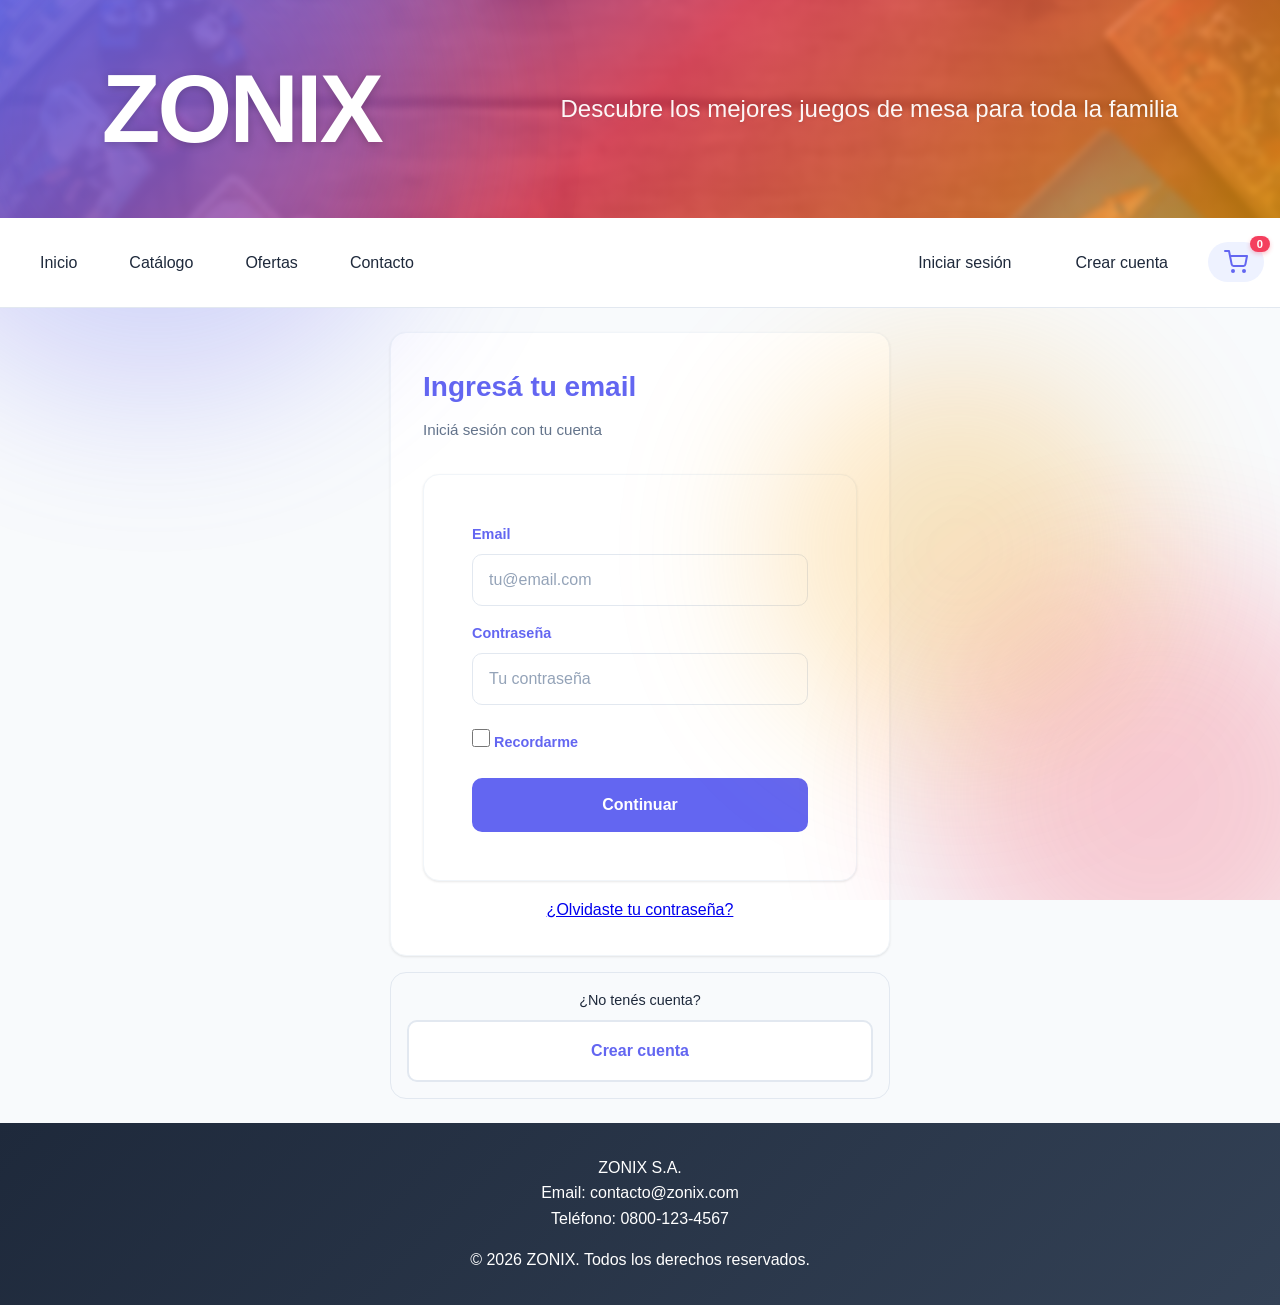
<file: login.html>
<!DOCTYPE html>
<html lang="es">
<head>
    <meta charset="UTF-8">
    <meta name="viewport" content="width=device-width, initial-scale=1.0">
    <title>Iniciar sesión - ZONIX</title>
    <meta name="description" content="Inicia sesión en ZONIX">
    <link rel="stylesheet" href="styles/styles.css">
    <link rel="stylesheet" href="styles/auth.css">
</head>
<body data-page="login">
    <header>
        <div class="title">
            <h1>ZONIX</h1>
        </div>
        <p class="subtitle">Descubre los mejores juegos de mesa para toda la familia</p>
    </header>

    <span id="nav-placeholder"></span>
    <script src="components/nav.js"></script>

    <main class="main-content auth-main">
        <div class="auth-container">
            <div class="auth-box">
                <h2>Ingresá tu email</h2>
                <p class="auth-subtitle">Iniciá sesión con tu cuenta</p>
                
                <form id="loginForm" class="auth-form">
                    <div class="form-group">
                        <label for="email">Email</label>
                        <input type="email" id="email" name="email" required placeholder="tu@email.com">
                    </div>
                    
                    <div class="form-group">
                        <label for="password">Contraseña</label>
                        <input type="password" id="password" name="password" required placeholder="Tu contraseña">
                    </div>
                    
                    <div class="form-group check-group">
                        <label class="checkbox-label">
                            <input type="checkbox" id="recordarme" name="recordarme">
                            <span>Recordarme</span>
                        </label>
                    </div>
                    
                    <button type="submit" class="btn-primary btn-full">Continuar</button>
                </form>
                
                <div class="auth-links">
                    <a href="#">¿Olvidaste tu contraseña?</a>
                </div>
            </div>
            
            <div class="auth-box auth-box-secondary">
                <p class="auth-register-text">¿No tenés cuenta?</p>
                <a href="crear-cuenta.html" class="btn-secondary btn-full">Crear cuenta</a>
            </div>
        </div>
    </main>

    <footer>
        <address>
            <p>ZONIX S.A.</p>
            <p>Email: contacto@zonix.com</p>
            <p>Teléfono: 0800-123-4567</p>
        </address>
        <p>&copy; 2026 ZONIX. Todos los derechos reservados.</p>
    </footer>

    <div id="toast-container"></div>

    <script src="components/login.js"></script>
</body>
</html>
</file>
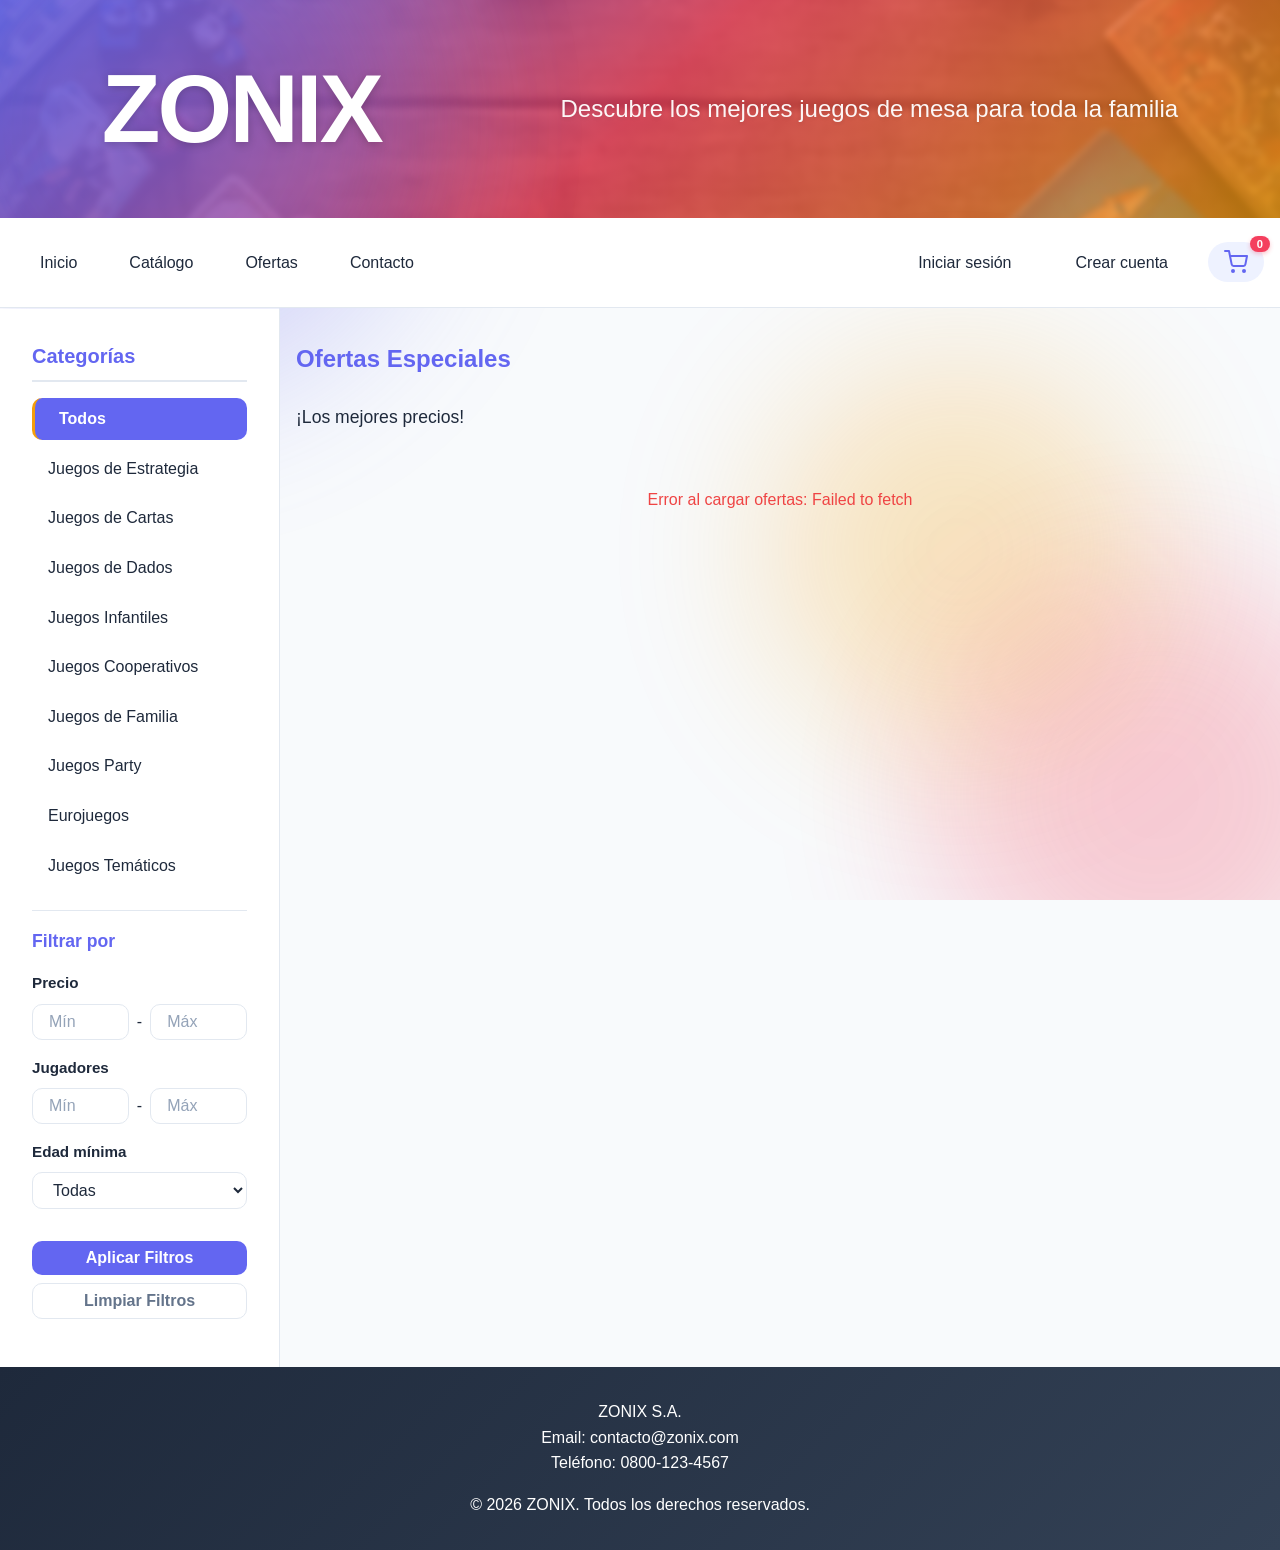
<file: ofertas.html>
<!DOCTYPE html>
<html lang="es">
<head>
    <meta charset="UTF-8">
    <meta name="viewport" content="width=device-width, initial-scale=1.0">
    <title>Ofertas - ZONIX</title>
    <meta name="description" content="Ofertas en juegos de mesa">
    <link rel="stylesheet" href="styles/styles.css">
</head>
<body data-page="ofertas">
    <header>
        <div class="title">
            <h1>ZONIX</h1>
        </div>
        <p class="subtitle">Descubre los mejores juegos de mesa para toda la familia</p>
    </header>

    <span id="nav-placeholder"></span>
    <script src="components/nav.js"></script>

    <button id="btn-menu-filtros" class="btn-menu-filtros" aria-label="Abrir filtros">
        <svg xmlns="http://www.w3.org/2000/svg" width="24" height="24" viewBox="0 0 24 24" fill="none" stroke="currentColor" stroke-width="2" stroke-linecap="round" stroke-linejoin="round"><line x1="3" y1="12" x2="21" y2="12"></line><line x1="3" y1="6" x2="21" y2="6"></line><line x1="3" y1="18" x2="21" y2="18"></line></svg>
        <span>Filtros</span>
    </button>

    <div class="container">
        <div id="sidebar-container" class="sidebar-container" data-show-filtros="true"></div>

        <main class="main-content">
            <section id="ofertas">
                <h2>Ofertas Especiales</h2>
                <p class="ofertas-subtitle">¡Los mejores precios!</p>
                <div class="productos-grid"></div>
            </section>
        </main>
    </div>

    <footer>
        <address>
            <p>ZONIX S.A.</p>
            <p>Email: contacto@zonix.com</p>
            <p>Teléfono: 0800-123-4567</p>
        </address>
        <p>&copy; 2026 ZONIX. Todos los derechos reservados.</p>
    </footer>
    <script src="components/supabase-creds.js"></script>
    <script src="components/products-crud.js"></script>
    <script src="components/cart.js"></script>
    <script src="components/sidebar-categorias.js"></script>
    <script src="components/ofertas.js"></script>
    <script>
        document.getElementById('btn-menu-filtros').addEventListener('click', function() {
            document.getElementById('sidebar-container').classList.toggle('active');
        });
    </script>
</body>
</html>
</file>
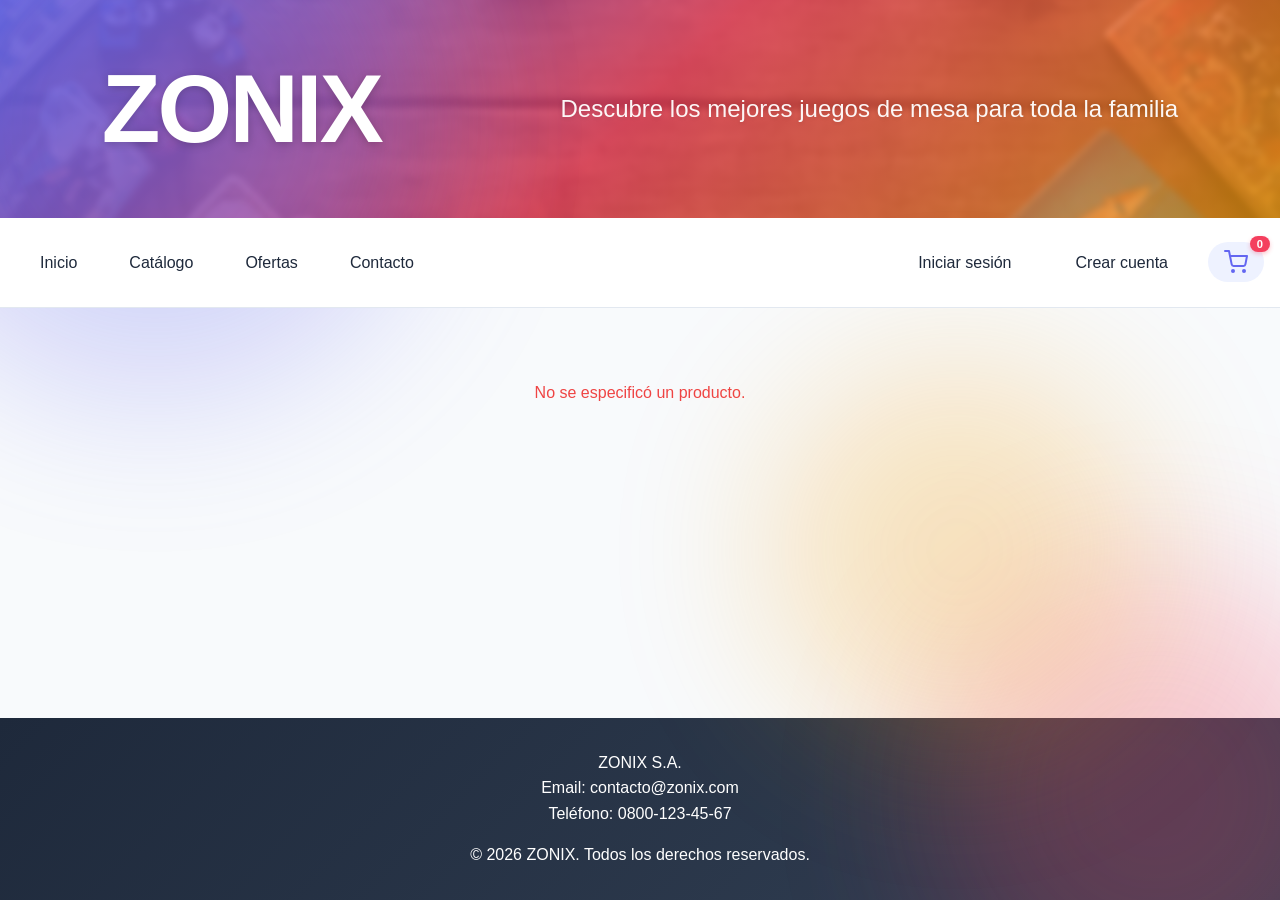
<file: producto.html>
<!DOCTYPE html>
<html lang="es">
<head>
    <meta charset="UTF-8">
    <meta name="viewport" content="width=device-width, initial-scale=1.0">
    <title>Detalle del Producto - ZONIX</title>
    <meta name="description" content="Detalle del producto - ZONIX">
    <link rel="stylesheet" href="styles/styles.css">
</head>
<body data-page="producto">
    <header>
        <div class="title">
            <h1>ZONIX</h1>
        </div>
        <p class="subtitle">Descubre los mejores juegos de mesa para toda la familia</p>
    </header>

    <span id="nav-placeholder"></span>
    <script src="components/nav.js"></script>

    <main class="producto-detalle"></main>

    <footer>
        <address>
            <p>ZONIX S.A.</p>
            <p>Email: contacto@zonix.com</p>
            <p>Teléfono: 0800-123-45-67</p>
        </address>
        <p>&copy; 2026 ZONIX. Todos los derechos reservados.</p>
    </footer>

    <script src="components/supabase-creds.js"></script>
    <script src="components/products-crud.js"></script>
    <script src="components/cart.js"></script>
    <script src="components/producto.js"></script>
</body>
</html>
</file>
<file: styles/styles.css>
:root {
    --primary-color: #6366F1;
    --secondary-color: #F59E0B;
    --accent-color: #F43F5E;
    --text-color: #1E293B;
    --bg-color: #F8FAFC;
    --bg-light: #FFFFFF;
    --bg-light-alt: #F1F5F9;
    --primary-hover: #4F46E5;
    --primary-light: #EEF2FF;
    --secondary-hover: #D97706;
    --secondary-light: #FEF3C7;
    --accent-hover: #E11D48;
    --accent-light: #FFF1F2;
    --success: #10B981;
    --error: #EF4444;
    --text-secondary: #64748B;
    --text-muted: #94A3B8;
    --border-color: #E2E8F0;
    --border-light: #F1F5F9;
    --spacing-xs: 0.25rem;
    --spacing-sm: 0.5rem;
    --spacing-md: 1rem;
    --spacing-lg: 1.5rem;
    --spacing-xl: 2rem;
    --spacing-2xl: 3rem;
    --border-radius-sm: 6px;
    --border-radius: 10px;
    --border-radius-lg: 16px;
    --border-radius-xl: 24px;
    --border-radius-full: 9999px;
    --shadow: 0 1px 3px rgba(0, 0, 0, 0.06), 0 1px 2px rgba(0, 0, 0, 0.04);
    --shadow-hover: 0 10px 15px -3px rgba(0, 0, 0, 0.08), 0 4px 6px -2px rgba(0, 0, 0, 0.04);
    --shadow-lg: 0 20px 25px -5px rgba(0, 0, 0, 0.1), 0 10px 10px -5px rgba(0, 0, 0, 0.04);
    --shadow-xl: 0 25px 50px -12px rgba(0, 0, 0, 0.15);
    --font-sans: -apple-system, BlinkMacSystemFont, 'SF Pro Display', 'SF Pro Text', 'Helvetica Neue', Helvetica, Arial, sans-serif;
    --transition: 200ms cubic-bezier(0.4, 0, 0.2, 1);
    --transition-slow: 350ms cubic-bezier(0.4, 0, 0.2, 1);
    --max-width: 1200px;
}

*,
*::before,
*::after {
    box-sizing: border-box;
    margin: 0;
    padding: 0;
}

html {
    font-size: 16px;
    line-height: 1.6;
}

body {
    font-family: var(--font-sans);
    color: var(--text-color);
    background-color: var(--bg-color);
    display: flex;
    flex-direction: column;
    min-height: 100vh;
    -webkit-font-smoothing: antialiased;
    -moz-osx-font-smoothing: grayscale;
}

header {
    position: relative;
    overflow: hidden;
    color: #fff;
    padding: var(--spacing-xl) var(--spacing-md);
    display: flex;
    flex-direction: column;
    align-items: center;
    text-align: center;
    gap: var(--spacing-sm);
}

header::before {
    content: "";
    position: absolute;
    inset: 0;
    background: url("../assets/images/header-banner.avif") no-repeat center center;
    background-size: cover;
    filter: blur(3px);
    transform: scale(1.1); 
    z-index: -2;
}

header::after {
    content: "";
    position: absolute;
    inset: 0;
    background: linear-gradient(135deg, rgba(99, 102, 241, 0.85) 0%, rgba(244, 63, 94, 0.75) 50%, rgba(245, 158, 11, 0.7) 100%);
    z-index: -1;
}

header h1 {
    text-align: start;
    font-weight: 900;
    font-size: 6rem;
    text-shadow: 0 2px 10px rgba(0, 0, 0, 0.2);
    letter-spacing: -0.03em;
}

header p {
    text-align: center;
    font-size: 1.5rem;
    font-weight: 300;
    text-shadow: 0 1px 5px rgba(0, 0, 0, 0.15);
    opacity: 0.95;
}

#main-nav,
nav {
    background: var(--bg-light);
    border-bottom: 1px solid var(--border-color);
    display: flex;
    justify-content: space-between;
    align-items: center;
    flex-wrap: wrap;
    padding: 0 var(--spacing-md);
    position: sticky;
    top: 0;
    z-index: 100;
    backdrop-filter: blur(12px);
    -webkit-backdrop-filter: blur(12px);
}

.nav-left {
    display: flex;
    align-items: center;
    flex: 1;
}

.nav-left ul {
    display: flex;
    gap: var(--spacing-xs);
}

#main-nav ul,
nav ul {
    list-style: none;
    display: flex;
    flex-wrap: wrap;
    gap: var(--spacing-xs);
    padding: var(--spacing-md) 0;
}

nav a {
    display: block;
    padding: var(--spacing-sm) var(--spacing-md);
    color: var(--text-color);
    text-decoration: none;
    border-radius: var(--border-radius);
    font-weight: 500;
    transition: background var(--transition), color var(--transition);
}

nav a:hover,
nav a:focus {
    background: var(--primary-light);
    color: var(--primary-color);
}

.nav-right {
    display: flex;
    align-items: center;
    gap: var(--spacing-md);
}

.carrito-container {
    position: relative;
}

.carrito-btn {
    display: flex;
    align-items: center;
    gap: var(--spacing-sm);
    background: var(--primary-light);
    border: none;
    color: var(--primary-color);
    padding: var(--spacing-sm) var(--spacing-md);
    border-radius: var(--border-radius-full);
    cursor: pointer;
    transition: all var(--transition);
    position: relative;
    font-weight: 600;
}

.carrito-btn:hover {
    background: var(--primary-color);
    color: #fff;
    transform: scale(1.02);
}

.carrito-count {
    background: var(--accent-color);
    color: #fff;
    font-size: 0.7rem;
    font-weight: bold;
    padding: 2px 7px;
    border-radius: var(--border-radius-full);
    position: absolute;
    top: -6px;
    right: -6px;
    min-width: 20px;
    text-align: center;
    box-shadow: 0 2px 4px rgba(244, 63, 94, 0.3);
}

.carrito-dropdown {
    position: absolute;
    top: calc(100% + 8px);
    right: 0;
    background: var(--bg-light);
    border-radius: var(--border-radius-lg);
    box-shadow: var(--shadow-lg);
    min-width: 320px;
    padding: var(--spacing-xl);
    opacity: 0;
    visibility: hidden;
    transform: translateY(-8px);
    transition: all var(--transition);
    z-index: 200;
    border: 1px solid var(--border-light);
}

.carrito-dropdown.active {
    opacity: 1;
    visibility: visible;
    transform: translateY(0);
}

.carrito-dropdown h3 {
    color: var(--primary-color);
    margin-bottom: var(--spacing-md);
    padding-bottom: var(--spacing-sm);
    border-bottom: 1px solid var(--border-color);
}

.carrito-items {
    max-height: 300px;
    overflow-y: auto;
}

.carrito-producto {
    display: flex;
    align-items: center;
    gap: var(--spacing-sm);
    padding: var(--spacing-sm) 0;
    border-bottom: 1px solid var(--border-light);
}

.carrito-producto:last-child {
    border-bottom: none;
}

.carrito-producto img {
    width: 40px;
    height: 40px;
    border-radius: var(--border-radius);
    object-fit: cover;
}

.carrito-producto-info {
    flex: 1;
    display: flex;
    flex-direction: column;
    gap: 2px;
}

.carrito-producto-info h4 {
    color: var(--primary-color);
    font-size: 0.9rem;
    font-weight: 600;
}

.carrito-producto-cantidad {
    color: var(--secondary-color);
    font-size: 0.8rem;
}

.carrito-vacio {
    color: var(--text-muted);
    text-align: center;
    padding: var(--spacing-xl);
}

.carrito-total {
    display: flex;
    justify-content: space-between;
    padding: var(--spacing-md) 0;
    border-top: 1px solid var(--border-color);
    font-weight: bold;
    color: var(--primary-color);
}

.carrito-precio {
    color: var(--accent-color);
}

.btn-ver-carrito {
    width: 100%;
    background: var(--secondary-color);
}

.admin-link {
    color: var(--primary-color);
    text-decoration: none;
    padding: var(--spacing-sm) var(--spacing-md);
    border-radius: var(--border-radius);
    transition: all var(--transition);
    font-weight: 500;
}

.admin-link:hover {
    background: var(--primary-light);
    color: var(--primary-color);
}

.container {
    display: grid;
    grid-template-columns: 260px 1fr;
    flex: 1;
    max-width: 100%;
    width: 100%;
    position: relative;
}

.sidebar-container {
    background: var(--bg-light);
    padding: var(--spacing-xl);
    border-right: 1px solid var(--border-color);
}

.main-content {
    flex: 1;
    padding: var(--spacing-xl) var(--spacing-md);
    max-width: var(--max-width);
    margin: 0 auto;
    width: 100%;
}

@media (max-width: 767px) {
    .btn-menu-filtros {
        display: flex;
        align-items: center;
        gap: 0.5rem;
    }

    .sidebar-container {
        display: none;
        width: 100%;
    }

    .sidebar-container.active {
        display: block;
    }

    .container {
        grid-template-columns: 1fr;
    }
}

@media (min-width: 768px) {
    .btn-menu-filtros {
        display: none;
    }
}

.sidebar-categorias {
    position: relative;
    top: 0;
}

.sidebar-categorias h2 {
    color: var(--primary-color);
    margin-bottom: var(--spacing-md);
    padding-bottom: var(--spacing-sm);
    border-bottom: 2px solid var(--border-color);
    font-size: 1.25rem;
    font-weight: 700;
}

.categorias-list {
    list-style: none;
    margin-bottom: var(--spacing-lg);
}

.categorias-list li {
    margin-bottom: var(--spacing-sm);
}

.categorias-list a {
    display: block;
    padding: var(--spacing-sm) var(--spacing-md);
    color: var(--text-color);
    text-decoration: none;
    border-radius: var(--border-radius);
    transition: all var(--transition);
}

.categorias-list a:hover {
    background: var(--primary-light);
    color: var(--primary-color);
    padding-left: var(--spacing-lg);
    font-weight: 600;
}

.categorias-list a.active {
    background: var(--primary-color);
    color: #fff;
    padding-left: var(--spacing-lg);
    font-weight: 700;
    border-left: 3px solid var(--secondary-color);
}

.categorias-list a.active:hover {
    background: var(--primary-hover);
    color: #fff;
    font-weight: 700;
}

.filtros {
    border-top: 1px solid var(--border-color);
    padding-top: var(--spacing-md);
}

.filtros h3 {
    color: var(--primary-color);
    margin-bottom: var(--spacing-md);
    font-size: 1.1rem;
    font-weight: 700;
}

.filtro-grupo {
    margin-bottom: var(--spacing-md);
}

.filtro-grupo h4 {
    color: var(--text-color);
    font-size: 0.95rem;
    margin-bottom: var(--spacing-sm);
    font-weight: 600;
}

.rango-precio {
    display: flex;
    align-items: center;
    gap: var(--spacing-sm);
}

.rango-precio input {
    width: 70px;
    padding: var(--spacing-sm);
    border: 1.5px solid var(--border-color);
    border-radius: var(--border-radius);
    font-size: 0.9rem;
    color: var(--text-color);
    background: var(--bg-light);
}

.rango-precio span {
    color: var(--text-color);
}

.checkbox-label {
    display: flex;
    align-items: center;
    gap: var(--spacing-sm);
    margin-bottom: var(--spacing-sm);
    cursor: pointer;
    font-size: 0.9rem;
}

.checkbox-label input[type="checkbox"] {
    width: auto;
    margin: 0;
}

.btn-aplicar-filtros {
    width: 100%;
    margin-top: var(--spacing-md);
    margin-bottom: var(--spacing-sm);
    background: var(--primary-color);
}

.btn-limpiar-filtros {
    width: 100%;
    margin-bottom: var(--spacing-md);
    background: transparent;
    color: var(--text-secondary);
    border: 1.5px solid var(--border-color);
}

.btn-limpiar-filtros:hover {
    background: var(--bg-light-alt);
    color: var(--text-color);
    border-color: var(--text-muted);
}

main {
    flex: 1;
    width: 100%;
}

section {
    margin-bottom: var(--spacing-lg);
}

section h2 {
    color: var(--primary-color);
    margin-bottom: var(--spacing-md);
    padding-bottom: var(--spacing-sm);
    font-size: 1.5rem;
    font-weight: 700;
}

.grid-destacados {
    display: grid;
    grid-template-columns: repeat(auto-fill, minmax(250px, 1fr));
    gap: var(--spacing-md);
}

.card-destacado {
    background: var(--bg-light);
    border-radius: var(--border-radius-lg);
    box-shadow: var(--shadow);
    overflow: hidden;
    transition: transform var(--transition), box-shadow var(--transition);
    position: relative;
    display: flex;
    flex-direction: column;
    border: 1px solid var(--border-light);
}

.card-destacado:hover {
    box-shadow: var(--shadow-hover);
    transform: translateY(-4px);
}

.card-imagen {
    width: 100%;
    height: 180px;
    overflow: hidden;
}

.card-imagen img {
    width: 100%;
    height: 100%;
    object-fit: cover;
    transition: transform var(--transition);
    box-shadow: 0 2px 4px rgba(0, 0, 0, 0.15);
}

.card-destacado:hover .card-imagen img {
    transform: scale(1.05);
}

.card-contenido {
    padding: var(--spacing-lg);
    padding-top: var(--spacing-lg);
    display: flex;
    flex-direction: column;
    flex: 1;
}

.card-contenido h3 {
    color: var(--text-color);
    margin-bottom: var(--spacing-sm);
    font-size: 1.1rem;
    font-weight: 700;
}

.card-descripcion {
    color: var(--text-color);
    font-size: 0.9rem;
    margin-bottom: var(--spacing-md);
    line-height: 1.5;
}

.card-precio {
    color: var(--primary-color);
    font-weight: 700;
    font-size: 1.3rem;
    margin-bottom: var(--spacing-sm);
}

.card-precio .precio-original {
    text-decoration: line-through;
    color: var(--text-muted);
    font-size: 0.9rem;
    margin-right: var(--spacing-sm);
    font-weight: normal;
}

.btn-ver-detalle {
    display: block;
    width: 100%;
    padding: var(--spacing-md) var(--spacing-lg);
    background: var(--primary-color);
    color: #fff;
    text-decoration: none;
    border-radius: var(--border-radius);
    font-size: 0.9rem;
    font-weight: 600;
    text-align: center;
    margin-top: auto;
    transition: background var(--transition), transform var(--transition);
}

.btn-ver-detalle:hover {
    background: var(--primary-hover);
    transform: translateY(-1px);
}

.producto-card.oferta {
    position: relative;
}

.producto-card.oferta .descuento,
.card-destacado.oferta .descuento,
.producto-card .descuento,
.admin-card.oferta .descuento {
    position: absolute;
    top: 12px;
    right: 12px;
    background: var(--accent-color);
    color: #fff;
    padding: var(--spacing-xs) var(--spacing-sm);
    border-radius: var(--border-radius-full);
    font-weight: 700;
    font-size: 0.85rem;
    z-index: 10;
    box-shadow: 0 2px 8px rgba(244, 63, 94, 0.3);
}

iframe {
    width: 100%;
    height: 350px;
    border: none;
    display: block;
    margin-top: var(--spacing-lg);
    border-radius: var(--border-radius);
}

.sucursal-direccion {
    color: var(--text-color);
    font-size: 1rem;
    margin-top: var(--spacing-sm);
    text-align: center;
}

footer {
    background: linear-gradient(135deg, #1E293B 0%, #334155 100%);
    color: #fff;
    padding: var(--spacing-xl) var(--spacing-md);
    text-align: center;
    margin-top: auto;
}

footer address {
    font-style: normal;
    margin-bottom: var(--spacing-md);
}

form {
    background: var(--bg-light);
    padding: var(--spacing-2xl);
    border-radius: var(--border-radius-lg);
    box-shadow: var(--shadow);
    border: 1px solid var(--border-light);
}

.form-group {
    margin-bottom: var(--spacing-md);
}

label {
    display: block;
    margin-bottom: var(--spacing-sm);
    font-weight: 600;
    color: var(--text-color);
    font-size: 0.95rem;
}

input[type="text"],
input[type="number"],
input[type="email"],
input[type="tel"],
input[type="url"],
input[type="date"],
input[type="file"],
input[type="password"],
textarea,
select {
    width: 100%;
    padding: var(--spacing-sm) var(--spacing-md);
    border: 1.5px solid var(--border-color);
    border-radius: var(--border-radius);
    font-size: 1rem;
    font-family: inherit;
    transition: border-color var(--transition), box-shadow var(--transition);
    background: var(--bg-light);
    color: var(--text-color);
}

input:focus,
textarea:focus,
select:focus {
    outline: none;
    border-color: var(--primary-color);
    box-shadow: 0 0 0 3px rgba(99, 102, 241, 0.15);
}

input::placeholder,
textarea::placeholder {
    color: var(--text-muted);
}

textarea {
    resize: vertical;
    min-height: 100px;
}

button,
input[type="submit"],
input[type="reset"] {
    background: var(--primary-color);
    color: #fff;
    padding: var(--spacing-sm) var(--spacing-lg);
    border: none;
    border-radius: var(--border-radius);
    font-size: 1rem;
    font-weight: 600;
    cursor: pointer;
    transition: background var(--transition), transform var(--transition), box-shadow var(--transition);
    display: inline-flex;
    align-items: center;
    justify-content: center;
    gap: var(--spacing-sm);
}

button:hover,
input[type="submit"]:hover,
input[type="reset"]:hover {
    background: var(--primary-hover);
    transform: translateY(-1px);
    box-shadow: 0 4px 12px rgba(99, 102, 241, 0.3);
}

button:active,
input[type="submit"]:active,
input[type="reset"]:active {
    transform: translateY(0);
}

.productos-grid {
    display: grid;
    grid-template-columns: repeat(auto-fill, minmax(280px, 1fr));
    gap: var(--spacing-lg);
}

.producto-card {
    background: var(--bg-light);
    border-radius: var(--border-radius-lg);
    box-shadow: var(--shadow);
    overflow: hidden;
    transition: transform var(--transition), box-shadow var(--transition);
    position: relative;
    display: flex;
    flex-direction: column;
    border: 1px solid var(--border-light);
}

.producto-card:hover {
    box-shadow: var(--shadow-hover);
    transform: translateY(-4px);
}

.producto-card img {
    width: 100%;
    height: 200px;
    object-fit: cover;
    box-shadow: 0 2px 4px rgba(0, 0, 0, 0.15);
}

.producto-info {
    padding: var(--spacing-lg);
}

.producto-info h3 {
    color: var(--text-color);
    margin-bottom: var(--spacing-sm);
    font-size: 1.1rem;
    font-weight: 700;
}

.producto-info .descripcion {
    color: var(--text-color);
    margin-bottom: var(--spacing-sm);
    font-size: 0.9rem;
}

.producto-info .precio {
    color: var(--primary-color);
    font-weight: 700;
    font-size: 1.3rem;
    margin-bottom: var(--spacing-md);
}

.producto-botones {
    display: flex;
    gap: var(--spacing-sm);
    margin-top: auto;
}

.producto-botones button {
    flex: 1;
    padding: var(--spacing-sm) var(--spacing-md);
    font-size: 0.85rem;
}

.producto-botones .btn-detalles {
    flex: 1;
    display: flex;
    align-items: center;
    justify-content: center;
    padding: var(--spacing-sm) var(--spacing-md);
    background: var(--primary-color);
    color: #fff;
    text-decoration: none;
    border-radius: var(--border-radius);
    text-align: center;
    font-weight: 600;
    font-size: 0.85rem;
    transition: background var(--transition), transform var(--transition), box-shadow var(--transition);
}

.producto-botones .btn-detalles:hover {
    background: var(--primary-hover);
    transform: translateY(-2px);
    box-shadow: 0 4px 12px rgba(99, 102, 241, 0.3);
}

.ofertas-subtitle {
    margin-bottom: var(--spacing-lg);
    font-size: 1.1rem;
    color: var(--text-color);
}

.producto-info .precio-original {
    text-decoration: line-through;
    color: var(--text-muted);
    margin-right: var(--spacing-sm);
    font-size: 0.9rem;
}

@media (min-width: 768px) {
    .container {
        grid-template-columns: 280px 1fr;
    }

    .sidebar-container {
        width: 280px;
    }

    nav {
        padding: 0 var(--spacing-lg);
    }

    nav a {
        padding: var(--spacing-md) var(--spacing-lg);
    }

    header {
        flex-direction: row;
        justify-content: space-around;
        text-align: left;
    }

    .grid-destacados {
        grid-template-columns: repeat(2, 1fr);
    }
}

@media (min-width: 1024px) {
    .sidebar-container {
        width: 280px;
    }

    .grid-destacados {
        grid-template-columns: repeat(3, 1fr);
    }

    .card-imagen {
        height: 200px;
    }
}

@media (max-width: 767px) {
    .container {
        grid-template-columns: 1fr;
    }

    .sidebar-container {
        width: 100%;
        height: auto;
        position: relative;
        top: 0;
        border-bottom: 1px solid var(--border-color);
        margin-bottom: var(--spacing-md);
    }

    nav {
        flex-direction: column;
        gap: var(--spacing-sm);
        padding: var(--spacing-sm) var(--spacing-md);
    }

    nav ul {
        justify-content: center;
        width: 100%;
    }

    .nav-right {
        width: 100%;
        justify-content: center;
        padding-bottom: var(--spacing-sm);
    }

    .grid-destacados {
        grid-template-columns: 1fr;
    }

    .carrito-dropdown {
        display: none;
    }
}

.producto-detalle {
    max-width: var(--max-width);
    margin: 0 auto;
    padding: var(--spacing-lg) var(--spacing-md);
    width: 100%;
}

.breadcrumb {
    display: flex;
    align-items: center;
    gap: var(--spacing-sm);
    margin-bottom: var(--spacing-lg);
    font-size: 0.875rem;
}

.breadcrumb a {
    color: var(--primary-color);
    text-decoration: none;
    font-weight: 500;
}

.breadcrumb a:hover {
    text-decoration: underline;
}

.breadcrumb .separator {
    color: var(--text-muted);
}

.breadcrumb .current {
    color: var(--text-color);
}

.producto-layout {
    display: flex;
    flex-direction: column;
    gap: var(--spacing-lg);
    margin-bottom: var(--spacing-lg);
}

@media (min-width: 768px) {
    .producto-layout {
        display: grid;
        grid-template-columns: 1fr 1fr;
    }

    .producto-galeria {
        order: -1;
    }
}

.galeria-principal {
    background: var(--bg-light);
    border-radius: var(--border-radius-lg);
    padding: var(--spacing-xl);
    height: 100%;
    display: flex;
    flex-direction: column;
    gap: var(--spacing-md);
    border: 1px solid var(--border-light);
}

@media (min-width: 768px) {
    .galeria-principal {
        flex-direction: column;
    }

    .galeria-contenido {
        width: 100%;
        aspect-ratio: 4/3;
        height: auto;
        flex: none;
    }

    .galeria-slide {
        position: absolute;
        inset: 0;
    }
}

.galeria-radio {
    display: none;
}

.galeria-contenido {
    position: relative;
    width: 100%;
    aspect-ratio: 4/3;
    overflow: hidden;
    border-radius: var(--spacing-sm);
    margin-bottom: var(--spacing-md);
    flex-shrink: 0;
}

@media (min-width: 768px) {
    .galeria-contenido {
        flex: 1;
        aspect-ratio: auto;
        height: 100%;
    }
}

.galeria-slide {
    position: absolute;
    inset: 0;
    opacity: 0;
    transition: opacity var(--transition);
}

.galeria-slide img {
    width: 100%;
    height: 100%;
    object-fit: contain;
}

#img1:checked ~ .galeria-contenido .galeria-slide:nth-child(1),
#img2:checked ~ .galeria-contenido .galeria-slide:nth-child(2),
#img3:checked ~ .galeria-contenido .galeria-slide:nth-child(3),
#img4:checked ~ .galeria-contenido .galeria-slide:nth-child(4) {
    opacity: 1;
}

.galeria-nav {
    display: flex;
    flex-direction: row;
    gap: var(--spacing-sm);
    flex-wrap: nowrap;
    justify-content: center;
    align-items: center;
    overflow-x: auto;
    z-index: 10;
}

@media (min-width: 768px) {
    .galeria-nav {
        flex-direction: row;
        justify-content: center;
        flex-wrap: wrap;
    }
}

.thumb {
    width: 60px;
    height: 60px;
    flex-shrink: 0;
    border-radius: var(--border-radius);
    overflow: hidden;
    cursor: pointer;
    border: 2px solid transparent;
    opacity: 0.6;
    transition: all var(--transition);
    margin-top: 7px;
}

.thumb img {
    width: 100%;
    height: 100%;
    object-fit: cover;
}



.producto-info {
    display: flex;
    flex-direction: column;
    gap: var(--spacing-md);
    flex: 1;
}

.producto-categoria {
    font-size: 0.875rem;
    color: var(--primary-color);
    text-transform: uppercase;
    letter-spacing: 1px;
    font-weight: 600;
}

.producto-titulo {
    font-size: 2rem;
    font-weight: 700;
    color: var(--primary-color);
    margin: 0;
}

.producto-resumen {
    color: var(--text-color);
    line-height: 1.6;
}

.producto-precio-box {
    background: var(--bg-light);
    border-radius: var(--border-radius-lg);
    padding: var(--spacing-xl);
    border: 1px solid var(--border-color);
    box-shadow: var(--shadow);
}

.precio-actual {
    display: flex;
    flex-direction: column;
    gap: var(--spacing-xs);
    margin-bottom: var(--spacing-md);
}

.precio-label {
    font-size: 0.875rem;
    color: var(--text-secondary);
}

.precio-valor {
    font-size: 2rem;
    font-weight: 700;
    color: var(--primary-color);
}

.cuotas {
    display: flex;
    align-items: center;
    gap: var(--spacing-sm);
    padding: var(--spacing-sm) var(--spacing-md);
    background: var(--primary-light);
    border-radius: var(--border-radius);
    margin-bottom: var(--spacing-md);
}

.cuotas-valor {
    background: var(--primary-color);
    color: #fff;
    padding: 2px 10px;
    border-radius: var(--border-radius-sm);
    font-weight: 700;
    font-size: 0.875rem;
}

.cuotas-texto {
    font-size: 0.875rem;
    color: var(--text-color);
}

.metodos-pago {
    display: flex;
    flex-wrap: wrap;
    gap: var(--spacing-md);
}

.metodo-icon {
    display: flex;
    align-items: center;
    gap: var(--spacing-xs);
    font-size: 0.75rem;
    color: var(--text-secondary);
}

.producto-cantidad {
    display: flex;
    align-items: center;
    gap: var(--spacing-md);
    flex-wrap: wrap;
}

.producto-cantidad label {
    font-weight: 600;
    color: var(--primary-color);
}

.cantidad-control {
    display: flex;
    align-items: center;
    border: 1.5px solid var(--border-color);
    border-radius: var(--border-radius);
    overflow: hidden;
}

.cantidad-btn {
    background: var(--primary-color);
    border: none;
    width: 40px;
    height: 40px;
    font-size: 1.25rem;
    cursor: pointer;
    transition: background var(--transition);
    display: flex;
    align-items: center;
    justify-content: center;
    color: #fff;
    border-radius: 0;
}

.cantidad-btn:hover {
    background: var(--primary-hover);
    box-shadow: none;
    transform: none;
}

.cantidad-control input {
    width: 50px;
    height: 40px;
    border: none;
    border-left: 1.5px solid var(--border-color);
    border-right: 1.5px solid var(--border-color);
    text-align: center;
    font-size: 1rem;
    font-weight: 600;
    background: var(--bg-light);
    color: var(--text-color);
}

.cantidad-control input::-webkit-outer-spin-button,
.cantidad-control input::-webkit-inner-spin-button {
    -webkit-appearance: none;
    margin: 0;
}

.stock-disponible {
    font-size: 0.875rem;
    color: var(--success);
    font-weight: 500;
}

.producto-acciones {
    display: flex;
    gap: var(--spacing-md);
}

.btn-agregar-carrito {
    flex: 1;
    background: var(--bg-light);
    color: var(--primary-color);
    border: 2px solid var(--primary-color);
    padding: var(--spacing-lg);
    font-size: 1rem;
}

.btn-agregar-carrito:hover {
    background: var(--primary-color);
    color: #fff;
}

.btn-comprar-ahora {
    flex: 1;
    background: var(--accent-color);
    color: #fff;
    border: 2px solid var(--accent-color);
    padding: var(--spacing-lg);
    font-size: 1rem;
}

.btn-comprar-ahora:hover {
    background: var(--accent-hover);
    border-color: var(--accent-hover);
}

.producto-envio {
    display: flex;
    gap: var(--spacing-md);
    padding: var(--spacing-lg);
    background: var(--bg-light);
    border-radius: var(--border-radius-lg);
    border: 1px solid var(--border-light);
}

.envio-icono {
    color: var(--primary-color);
}

.envio-titulo {
    font-size: 0.875rem;
    color: var(--text-color);
    margin-bottom: var(--spacing-xs);
    font-weight: 600;
}

.envio-llegada {
    font-size: 0.75rem;
    color: var(--text-secondary);
    margin-bottom: var(--spacing-xs);
}

.envio-costo {
    font-size: 0.75rem;
    color: var(--text-secondary);
    text-decoration: underline;
    cursor: pointer;
}

.producto-proteccion {
    display: flex;
    align-items: center;
    gap: var(--spacing-sm);
    font-size: 0.75rem;
    color: var(--text-secondary);
}

.producto-proteccion svg {
    color: var(--success);
}

.producto-caracteristicas h2,
.producto-descripcion h2 {
    font-size: 1.5rem;
    color: var(--primary-color);
    margin-bottom: var(--spacing-md);
    padding-bottom: var(--spacing-sm);
    font-weight: 700;
}

.caracteristicas-grid {
    display: grid;
    grid-template-columns: repeat(auto-fill, minmax(180px, 1fr));
    gap: var(--spacing-md);
    margin-bottom: var(--spacing-lg);
}

.caracteristica-item {
    display: flex;
    align-items: center;
    gap: var(--spacing-md);
    padding: var(--spacing-lg);
    background: var(--bg-light);
    border-radius: var(--border-radius-lg);
    box-shadow: var(--shadow);
    border: 1px solid var(--border-light);
    transition: transform var(--transition), box-shadow var(--transition);
}

.caracteristica-item:hover {
    transform: translateY(-2px);
    box-shadow: var(--shadow-hover);
}

.caracteristica-icono {
    width: 44px;
    height: 44px;
    display: flex;
    align-items: center;
    justify-content: center;
    background: var(--primary-light);
    border-radius: 50%;
    color: var(--primary-color);
}

.caracteristica-info {
    display: flex;
    flex-direction: column;
    gap: 2px;
}

.caracteristica-label {
    font-size: 0.75rem;
    color: var(--text-secondary);
    text-transform: uppercase;
    letter-spacing: 0.5px;
}

.caracteristica-valor {
    font-weight: 700;
    color: var(--text-color);
}

.descripcion-contenido {
    background: var(--bg-light);
    padding: var(--spacing-xl);
    border-radius: var(--border-radius-lg);
    line-height: 1.8;
    border: 1px solid var(--border-light);
}

.descripcion-contenido h3 {
    color: var(--primary-color);
    margin-top: var(--spacing-lg);
    margin-bottom: var(--spacing-sm);
}

.descripcion-contenido ul {
    margin-left: var(--spacing-lg);
    margin-top: var(--spacing-sm);
}

.descripcion-contenido li {
    margin-bottom: var(--spacing-sm);
}

@media (max-width: 767px) {
    .producto-layout {
        grid-template-columns: 1fr;
    }

    .producto-galeria {
        position: relative;
        top: 0;
    }

    .producto-titulo {
        font-size: 1.5rem;
    }

    .precio-valor {
        font-size: 1.5rem;
    }

    .producto-acciones {
        flex-direction: column;
    }

    .caracteristicas-grid {
        grid-template-columns: 1fr 1fr;
    }
}

#toast-container {
    position: fixed;
    top: 20px;
    right: 20px;
    z-index: 9999;
    display: flex;
    flex-direction: column;
    gap: 10px;
}

.toast {
    padding: 14px 24px;
    border-radius: var(--border-radius);
    color: #fff;
    font-weight: 600;
    font-size: 0.95rem;
    box-shadow: var(--shadow-lg);
    animation: toast-in 0.4s cubic-bezier(0.4, 0, 0.2, 1);
    max-width: 380px;
    border: none;
}

.toast-success {
    background: var(--success);
}

.toast-error {
    background: var(--error);
}

.toast-fade {
    animation: toast-out 0.4s ease forwards;
}

@keyframes toast-in {
    from { opacity: 0; transform: translateX(100%); }
    to { opacity: 1; transform: translateX(0); }
}

@keyframes toast-out {
    from { opacity: 1; transform: translateX(0); }
    to { opacity: 0; transform: translateX(100%); }
}

.buscador {
    margin-bottom: var(--spacing-lg);
    display: flex;
    justify-content: center;
}

.buscador input {
    width: 100%;
    max-width: 500px;
    padding: 12px 20px;
    border: 2px solid var(--border-color);
    border-radius: var(--border-radius-full);
    font-size: 1rem;
    transition: border-color var(--transition), box-shadow var(--transition);
    outline: none;
    background: var(--bg-light);
}

.buscador input:focus {
    border-color: var(--primary-color);
    box-shadow: 0 0 0 3px rgba(99, 102, 241, 0.15);
}

.descueto {
    background: var(--accent-color);
    color: #fff;
    padding: 4px 12px;
    border-radius: var(--border-radius-full);
    font-size: 0.75rem;
    font-weight: 700;
    position: absolute;
    top: 12px;
    left: 12px;
    z-index: 2;
    text-transform: uppercase;
    letter-spacing: 0.5px;
    box-shadow: 0 2px 8px rgba(244, 63, 94, 0.3);
}

.carrito-vacio {
    padding: 1rem;
    text-align: center;
    color: var(--text-muted);
}

.admin-loading {
    text-align: center;
    padding: 2rem;
    color: var(--text-muted);
    grid-column: 1 / -1;
}

#img1:checked ~ .galeria-nav .thumb:nth-child(1),
#img2:checked ~ .galeria-nav .thumb:nth-child(2),
#img3:checked ~ .galeria-nav .thumb:nth-child(3),
#img4:checked ~ .galeria-nav .thumb:nth-child(4) {
    opacity: 1;
    border-color: var(--primary-color);
}

.thumb:hover {
    opacity: 1;
    border-color: var(--primary-color);
}

.bg-blobs {
    position: fixed;
    inset: 0;
    overflow: hidden;
    pointer-events: none;
    z-index: 0;
    animation: fade-in-blobs 2s ease forwards;
}

.bg-blob {
    position: absolute;
    border-radius: 50%;
    filter: blur(80px);
    opacity: 0.25;
    will-change: transform;
}

.bg-blob-1 {
    width: 550px;
    height: 550px;
    background: var(--primary-color);
    top: -150px;
    left: -120px;
    animation: float-blob-1 30s ease-in-out infinite;
}

.bg-blob-2 {
    width: 450px;
    height: 450px;
    background: var(--accent-color);
    bottom: -120px;
    right: -100px;
    animation: float-blob-2 35s ease-in-out infinite;
}

.bg-blob-3 {
    width: 380px;
    height: 380px;
    background: var(--secondary-color);
    top: 40%;
    left: 60%;
    animation: float-blob-3 25s ease-in-out infinite;
}

@keyframes float-blob-1 {
    0%, 100% { transform: translate(0, 0) scale(1); }
    25% { transform: translate(120px, 100px) scale(1.12); }
    50% { transform: translate(60px, -60px) scale(0.92); }
    75% { transform: translate(-80px, 80px) scale(1.06); }
}

@keyframes float-blob-2 {
    0%, 100% { transform: translate(0, 0) scale(1); }
    25% { transform: translate(-100px, -60px) scale(0.93); }
    50% { transform: translate(-40px, 80px) scale(1.1); }
    75% { transform: translate(90px, -40px) scale(0.98); }
}

@keyframes float-blob-3 {
    0%, 100% { transform: translate(0, 0) scale(1) rotate(0deg); }
    25% { transform: translate(70px, -50px) scale(1.08) rotate(3deg); }
    50% { transform: translate(-40px, 60px) scale(0.94) rotate(-2deg); }
    75% { transform: translate(-60px, -30px) scale(1.04) rotate(4deg); }
}

@keyframes fade-in-blobs {
    from { opacity: 0; }
    to { opacity: 1; }
}
</file>
<file: styles/admin.css>
.admin-toolbar {
    display: flex;
    gap: var(--spacing-md);
    margin-bottom: var(--spacing-lg);
    flex-wrap: wrap;
    align-items: center;
}

.admin-toolbar .search-input {
    flex: 1;
    min-width: 200px;
    padding: var(--spacing-sm) var(--spacing-md);
    border: 1.5px solid var(--border-color);
    border-radius: var(--border-radius);
    font-size: 1rem;
    font-family: inherit;
    background: var(--bg-light);
    color: var(--text-color);
    transition: border-color var(--transition), box-shadow var(--transition);
}

.admin-toolbar .search-input:focus {
    outline: none;
    border-color: var(--primary-color);
    box-shadow: 0 0 0 3px rgba(99, 102, 241, 0.15);
}

.admin-toolbar .btn-crear {
    background: var(--primary-color);
    color: #fff;
    padding: var(--spacing-sm) var(--spacing-lg);
    border: none;
    border-radius: var(--border-radius);
    font-size: 1rem;
    font-weight: 600;
    cursor: pointer;
    text-decoration: none;
    display: inline-flex;
    align-items: center;
    gap: var(--spacing-sm);
    transition: background var(--transition), transform var(--transition), box-shadow var(--transition);
    white-space: nowrap;
}

.admin-toolbar .btn-crear:hover {
    background: var(--primary-hover);
    transform: translateY(-1px);
    box-shadow: 0 4px 12px rgba(99, 102, 241, 0.3);
}

#admin-productos-grid {
    display: grid;
    grid-template-columns: repeat(auto-fill, minmax(280px, 1fr));
    gap: var(--spacing-lg);
}

.admin-card {
    background: var(--bg-light);
    border-radius: var(--border-radius-lg);
    box-shadow: var(--shadow);
    overflow: hidden;
    transition: transform var(--transition), box-shadow var(--transition);
    display: flex;
    flex-direction: column;
    position: relative;
    border: 1px solid var(--border-light);
}

.admin-card:hover {
    box-shadow: var(--shadow-hover);
    transform: translateY(-4px);
}

.admin-card .card-imagen {
    width: 100%;
    height: 200px;
    overflow: hidden;
}

.admin-card .card-imagen img {
    width: 100%;
    height: 100%;
    object-fit: cover;
    transition: transform var(--transition);
}

.admin-card:hover .card-imagen img {
    transform: scale(1.05);
}

.admin-card .card-contenido {
    padding: var(--spacing-lg);
    display: flex;
    flex-direction: column;
    flex: 1;
}

.admin-card .card-contenido h3 {
    color: var(--text-color);
    margin-bottom: var(--spacing-sm);
    font-size: 1.1rem;
    font-weight: 700;
}

.admin-card .card-descripcion {
    color: var(--text-color);
    font-size: 0.85rem;
    margin-bottom: var(--spacing-md);
    line-height: 1.5;
    display: -webkit-box;
    -webkit-line-clamp: 2;
    -webkit-box-orient: vertical;
    overflow: hidden;
}

.admin-card .card-precio {
    color: var(--primary-color);
    font-weight: 700;
    font-size: 1.25rem;
    margin-bottom: var(--spacing-md);
}

.admin-card .card-stock {
    font-size: 0.8rem;
    color: var(--text-secondary);
    margin-bottom: var(--spacing-sm);
}

.admin-card .card-acciones {
    display: flex;
    gap: var(--spacing-sm);
    margin-top: auto;
}

.admin-card .card-acciones button {
    flex: 1;
    padding: var(--spacing-sm) var(--spacing-md);
    border: none;
    border-radius: var(--border-radius);
    font-size: 0.85rem;
    font-weight: 600;
    cursor: pointer;
    transition: background var(--transition), transform var(--transition);
}

.admin-card .btn-editar {
    background: var(--primary-color);
    color: #fff;
}

.admin-card .btn-editar:hover {
    background: var(--primary-hover);
}

.admin-card .btn-eliminar {
    background: var(--error);
    color: #fff;
}

.admin-card .btn-eliminar:hover {
    background: #DC2626;
}

.admin-card .card-id {
    font-size: 0.75rem;
    color: var(--text-muted);
    margin-bottom: var(--spacing-sm);
}

.admin-loading {
    text-align: center;
    padding: var(--spacing-xl);
    color: var(--text-secondary);
    font-size: 1.1rem;
}

.admin-error {
    text-align: center;
    padding: var(--spacing-xl);
    color: var(--error);
}

.admin-empty {
    text-align: center;
    padding: var(--spacing-xl);
    color: var(--text-secondary);
}

.modal-overlay {
    position: fixed;
    inset: 0;
    background: rgba(15, 23, 42, 0.6);
    z-index: 1000;
    display: flex;
    align-items: center;
    justify-content: center;
    opacity: 0;
    visibility: hidden;
    transition: opacity var(--transition), visibility var(--transition);
    padding: var(--spacing-md);
    backdrop-filter: blur(4px);
    -webkit-backdrop-filter: blur(4px);
}

.modal-overlay.active {
    opacity: 1;
    visibility: visible;
}

.modal-content {
    background: var(--bg-light);
    border-radius: var(--border-radius-lg);
    padding: var(--spacing-xl);
    max-width: 600px;
    width: 100%;
    max-height: 90vh;
    overflow-y: auto;
    transform: translateY(20px) scale(0.95);
    transition: transform var(--transition-slow);
    box-shadow: var(--shadow-xl);
    border: 1px solid var(--border-light);
}

.modal-overlay.active .modal-content {
    transform: translateY(0) scale(1);
}

.modal-content h2 {
    color: var(--primary-color);
    margin-bottom: var(--spacing-md);
    border-bottom: 2px solid var(--border-color);
    padding-bottom: var(--spacing-sm);
    font-weight: 700;
}

.modal-content form {
    background: none;
    padding: 0;
    box-shadow: none;
}

.modal-acciones {
    display: flex;
    gap: var(--spacing-md);
    margin-top: var(--spacing-lg);
}

.modal-acciones button {
    flex: 1;
    padding: var(--spacing-sm) var(--spacing-lg);
    border: none;
    border-radius: var(--border-radius);
    font-size: 1rem;
    font-weight: 600;
    cursor: pointer;
    transition: background var(--transition);
}

.modal-acciones .btn-guardar {
    background: var(--primary-color);
    color: #fff;
}

.modal-acciones .btn-guardar:hover {
    background: var(--primary-hover);
}

.modal-acciones .btn-cancelar {
    background: var(--bg-light-alt);
    color: var(--text-color);
    border: 1.5px solid var(--border-color);
}

.modal-acciones .btn-cancelar:hover {
    background: var(--border-color);
}

.modal-confirm {
    text-align: center;
}

.modal-confirm p {
    font-size: 1.1rem;
    margin-bottom: var(--spacing-lg);
    color: var(--text-color);
}

.modal-confirm .modal-acciones {
    justify-content: center;
}

.modal-confirm .btn-eliminar-confirm {
    background: var(--error);
    color: #fff;
}

.modal-confirm .btn-eliminar-confirm:hover {
    background: #DC2626;
}

@media (max-width: 767px) {
    #admin-productos-grid {
        grid-template-columns: 1fr;
    }

    .admin-toolbar {
        flex-direction: column;
    }

    .admin-toolbar .search-input {
        width: 100%;
    }

    .admin-toolbar .btn-crear {
        width: 100%;
        justify-content: center;
    }
}
</file>
<file: styles/carrito.css>
.carrito-page {
    max-width: var(--max-width);
    margin: 0 auto;
    padding: var(--spacing-lg) var(--spacing-md);
    width: 100%;
}

.carrito-layout {
    display: grid;
    grid-template-columns: 1fr;
    gap: var(--spacing-lg);
}

@media (min-width: 1024px) {
    .carrito-layout {
        grid-template-columns: 1fr 320px;
    }
}

.carrito-items-section {
    display: flex;
    flex-direction: column;
    gap: var(--spacing-md);
}

.carrito-items-section h2 {
    color: var(--primary-color);
    font-size: 1.5rem;
    margin-bottom: var(--spacing-sm);
    padding-bottom: var(--spacing-sm);
    font-weight: 700;
}

.carrito-producto-item {
    display: flex;
    flex-wrap: wrap;
    gap: var(--spacing-lg);
    background: var(--bg-light);
    border-radius: var(--border-radius-lg);
    padding: var(--spacing-xl);
    box-shadow: var(--shadow);
    position: relative;
    justify-content: space-between;
    border: 1px solid var(--border-light);
    transition: box-shadow var(--transition);
}

.carrito-producto-item:hover {
    box-shadow: var(--shadow-hover);
}

.btn-cerrar-item {
    position: absolute;
    top: var(--spacing-sm);
    right: var(--spacing-sm);
    background: transparent;
    border: none;
    color: var(--error);
    font-size: 1.5rem;
    cursor: pointer;
    line-height: 1;
    padding: var(--spacing-xs);
}

.item-info-group {
    display: flex;
    align-items: center;
    gap: var(--spacing-md);
    flex: 1;
    min-width: 200px;
}

.item-imagen {
    width: 100px;
    height: 100px;
    border-radius: var(--border-radius);
    overflow: hidden;
    background: var(--bg-color);
    flex-shrink: 0;
}

@media (min-width: 768px) {
    .item-imagen {
        width: 120px;
        height: 120px;
    }
}

.item-imagen img {
    width: 100%;
    height: 100%;
    object-fit: cover;
}

.item-detalles {
    display: flex;
    flex-direction: column;
    gap: var(--spacing-xs);
}

.item-titulo {
    color: var(--primary-color);
    font-size: 1.1rem;
    font-weight: 600;
    margin: 0;
}

.item-categoria {
    color: var(--text-secondary);
    font-size: 0.875rem;
}

.item-disponibilidad {
    color: var(--success);
    font-size: 0.875rem;
}

.item-cantidad {
    display: flex;
    flex-direction: column;
    gap: var(--spacing-sm);
    align-items: flex-start;
}

@media (min-width: 768px) {
    .item-cantidad {
        flex-direction: row;
        align-items: center;
        gap: var(--spacing-md);
        justify-content: center;
    }

    .item-cantidad .cantidad-control {
        justify-content: center;
    }
}

.item-cantidad .cantidad-control {
    display: flex;
    align-items: center;
    border: 1.5px solid var(--border-color);
    border-radius: var(--border-radius);
    overflow: hidden;
}

.item-cantidad .cantidad-btn {
    background: var(--primary-color);
    border: none;
    width: 32px;
    height: 32px;
    font-size: 1rem;
    cursor: pointer;
    transition: background var(--transition);
    display: flex;
    align-items: center;
    justify-content: center;
    color: #fff;
    border-radius: 0;
}

.item-cantidad .cantidad-btn:hover {
    background: var(--primary-hover);
    box-shadow: none;
    transform: none;
}

.item-cantidad input {
    width: 40px;
    height: 32px;
    border: none;
    border-left: 1.5px solid var(--border-color);
    border-right: 1.5px solid var(--border-color);
    text-align: center;
    font-size: 0.9rem;
    font-weight: 600;
    background: var(--bg-light);
    color: var(--text-color);
}

.item-cantidad .cantidad-control {
    display: flex;
    align-items: center;
    justify-content: center;
}

.item-precio {
    display: flex;
    align-items: center;
    justify-content: flex-end;
}

.item-precio .precio-valor {
    font-size: 1.25rem;
    font-weight: 700;
    color: var(--primary-color);
}

.carrito-resumen {
    background: var(--bg-light);
    border-radius: var(--border-radius-lg);
    padding: var(--spacing-xl);
    box-shadow: var(--shadow);
    position: sticky;
    top: var(--spacing-lg);
    height: fit-content;
    border: 1px solid var(--border-light);
}

.carrito-resumen h3 {
    color: var(--primary-color);
    font-size: 1.25rem;
    margin-bottom: var(--spacing-lg);
    padding-bottom: var(--spacing-md);
    border-bottom: 1px solid var(--border-color);
}

.resumen-items {
    display: flex;
    flex-direction: column;
    gap: var(--spacing-md);
    margin-bottom: var(--spacing-lg);
    padding-bottom: var(--spacing-md);
    border-bottom: 1px solid var(--border-color);
}

.resumen-item {
    display: flex;
    justify-content: space-between;
    font-size: 0.95rem;
    color: var(--text-color);
}

.envio-gratis {
    color: var(--success);
    font-weight: 600;
}

.resumen-total {
    display: flex;
    justify-content: space-between;
    font-size: 1.25rem;
    font-weight: 700;
    color: var(--primary-color);
    margin-bottom: var(--spacing-lg);
}

.total-valor {
    color: var(--primary-color);
}

.btn-comprar {
    width: 100%;
    background: var(--primary-color);
    color: #fff;
    padding: var(--spacing-md) var(--spacing-lg);
    border: none;
    border-radius: var(--border-radius);
    font-size: 1.1rem;
    font-weight: 600;
    cursor: pointer;
    transition: background var(--transition), transform var(--transition), box-shadow var(--transition);
    margin-bottom: var(--spacing-md);
}

.btn-comprar:hover {
    background: var(--primary-hover);
    transform: translateY(-1px);
    box-shadow: 0 4px 12px rgba(99, 102, 241, 0.3);
}

.resumen-seguridad {
    display: flex;
    align-items: center;
    justify-content: center;
    gap: var(--spacing-sm);
    font-size: 0.875rem;
    color: var(--text-secondary);
}

.resumen-seguridad svg {
    color: var(--success);
}

@media (max-width: 767px) {
    .carrito-page {
        padding: var(--spacing-md);
    }

    .carrito-producto-item {
        flex-direction: column;
        padding: var(--spacing-md);
        gap: var(--spacing-sm);
    }

    .btn-cerrar-item {
        top: var(--spacing-xs);
        right: var(--spacing-xs);
    }

    .item-info-group {
        flex-direction: row;
        align-items: center;
        justify-content: center;
        gap: var(--spacing-md);
        width: 100%;
    }

    .item-imagen {
        width: 80px;
        height: 80px;
        flex-shrink: 0;
    }

    .item-titulo {
        font-size: 1rem;
    }

    .item-detalles {
        align-items: flex-start;
    }

    .item-cantidad {
        flex-direction: row;
        align-items: center;
        gap: var(--spacing-md);
        justify-content: center;
    }

    .item-cantidad .cantidad-control {
        justify-content: center;
        min-width: 120px;
    }

    .item-precio {
        width: 100%;
        justify-content: center;
    }

    .carrito-resumen {
        position: static;
    }
}
</file>
<file: styles/checkout.css>
.checkout-page {
    max-width: var(--max-width);
    margin: 0 auto;
    padding: var(--spacing-lg) var(--spacing-md);
    width: 100%;
}

.checkout-layout {
    display: grid;
    grid-template-columns: 1fr;
    gap: var(--spacing-lg);
}

@media (min-width: 1024px) {
    .checkout-layout {
        grid-template-columns: 1fr 350px;
    }
}

.checkout-form-section {
    display: flex;
    flex-direction: column;
    gap: var(--spacing-lg);
}

.checkout-step {
    display: flex;
    align-items: center;
    gap: var(--spacing-md);
    padding-bottom: var(--spacing-md);
    border-bottom: 1px solid var(--border-color);
}

.step-number {
    display: flex;
    align-items: center;
    justify-content: center;
    width: 36px;
    height: 36px;
    background: var(--primary-color);
    color: #fff;
    border-radius: 50%;
    font-weight: 700;
    font-size: 0.9rem;
    flex-shrink: 0;
}

.checkout-step h2 {
    margin: 0;
    font-size: 1.25rem;
    color: var(--primary-color);
}

.form {
    display: flex;
    flex-direction: column;
    gap: var(--spacing-md);
    padding-top: var(--spacing-md);
}

.form-row {
    display: flex;
    gap: var(--spacing-md);
}

@media (max-width: 767px) {
    .form-row {
        flex-direction: column;
    }
}

.form-group {
    flex: 1;
    display: flex;
    flex-direction: column;
    gap: var(--spacing-xs);
}

.form-group label {
    font-size: 0.875rem;
    font-weight: 600;
    color: var(--text-color);
}

.form-group input,
.form-group select {
    padding: var(--spacing-sm) var(--spacing-md);
    border: 1.5px solid var(--border-color);
    border-radius: var(--border-radius);
    font-size: 1rem;
    background: var(--bg-light);
    color: var(--text-color);
    transition: border-color var(--transition), box-shadow var(--transition);
}

.form-group input:focus,
.form-group select:focus {
    outline: none;
    border-color: var(--primary-color);
    box-shadow: 0 0 0 3px rgba(99, 102, 241, 0.15);
}

.fecha-control {
    display: flex;
    align-items: center;
    gap: var(--spacing-sm);
}

.fecha-control input {
    width: 60px;
    text-align: center;
}

.fecha-control span {
    font-weight: 600;
    color: var(--primary-color);
}

.btn-confirmar {
    width: 100%;
    padding: var(--spacing-md) var(--spacing-lg);
    background: var(--primary-color);
    color: #fff;
    border: none;
    border-radius: var(--border-radius);
    font-size: 1.1rem;
    font-weight: 600;
    cursor: pointer;
    transition: background var(--transition), transform var(--transition), box-shadow var(--transition);
    margin-top: var(--spacing-md);
}

.btn-confirmar:hover {
    background: var(--primary-hover);
    transform: translateY(-1px);
    box-shadow: 0 4px 12px rgba(99, 102, 241, 0.3);
}

.checkout-resumen {
    background: var(--bg-light);
    border-radius: var(--border-radius-lg);
    padding: var(--spacing-xl);
    box-shadow: var(--shadow);
    height: fit-content;
    border: 1px solid var(--border-light);
}

.checkout-resumen h3 {
    color: var(--primary-color);
    font-size: 1.25rem;
    margin-bottom: var(--spacing-lg);
    padding-bottom: var(--spacing-md);
    border-bottom: 1px solid var(--border-color);
}

.resumen-productos {
    display: flex;
    flex-direction: column;
    gap: var(--spacing-md);
    margin-bottom: var(--spacing-lg);
    padding-bottom: var(--spacing-md);
    border-bottom: 1px solid var(--border-color);
    max-height: 300px;
    overflow-y: auto;
}

.resumen-producto {
    display: flex;
    align-items: center;
    gap: var(--spacing-sm);
}

.resumen-producto img {
    width: 50px;
    height: 50px;
    border-radius: var(--border-radius);
    object-fit: cover;
}

.resumen-producto-info {
    flex: 1;
    display: flex;
    flex-direction: column;
    gap: 2px;
}

.resumen-producto-info h4 {
    font-size: 0.9rem;
    font-weight: 600;
    color: var(--primary-color);
    margin: 0;
}

.resumen-producto-info span {
    font-size: 0.8rem;
    color: var(--text-secondary);
}

.resumen-producto-precio {
    font-weight: 600;
    color: var(--primary-color);
    font-size: 0.95rem;
}

.resumen-subtotal,
.resumen-envio {
    display: flex;
    justify-content: space-between;
    padding: var(--spacing-sm) 0;
    font-size: 0.95rem;
    color: var(--text-color);
}

.resumen-total {
    display: flex;
    justify-content: space-between;
    padding: var(--spacing-md) 0;
    border-top: 1px solid var(--border-color);
    font-size: 1.25rem;
    font-weight: 700;
    color: var(--primary-color);
}

.resumen-total .total-valor {
    color: var(--primary-color);
}

.envio-gratis {
    color: var(--success);
    font-weight: 600;
}

.resumen-proteccion {
    display: flex;
    align-items: center;
    justify-content: center;
    gap: var(--spacing-sm);
    padding: var(--spacing-md);
    border-radius: var(--border-radius);
    font-size: 0.875rem;
    color: var(--text-secondary);
    margin-top: var(--spacing-md);
}

.resumen-proteccion svg {
    color: var(--success);
}

@media (max-width: 767px) {
    .checkout-page {
        padding: var(--spacing-md);
    }

    .checkout-layout {
        display: flex;
        flex-direction: column-reverse;
    }

    .checkout-resumen {
        position: static;
    }
}
</file>
<file: styles/auth.css>
:root {
    --primary-color: #6366F1;
    --secondary-color: #F59E0B;
    --accent-color: #F43F5E;
    --text-color: #1E293B;
    --bg-color: #F8FAFC;
    --bg-light: #FFFFFF;
    --bg-light-alt: #F1F5F9;
    --primary-hover: #4F46E5;
    --primary-light: #EEF2FF;
    --secondary-hover: #D97706;
    --secondary-light: #FEF3C7;
    --accent-hover: #E11D48;
    --accent-light: #FFF1F2;
    --success: #10B981;
    --error: #EF4444;
    --text-secondary: #64748B;
    --text-muted: #94A3B8;
    --border-color: #E2E8F0;
    --border-light: #F1F5F9;
    --spacing-xs: 0.25rem;
    --spacing-sm: 0.5rem;
    --spacing-md: 1rem;
    --spacing-lg: 1.5rem;
    --spacing-xl: 2rem;
    --spacing-2xl: 3rem;
    --border-radius-sm: 6px;
    --border-radius: 10px;
    --border-radius-lg: 16px;
    --border-radius-xl: 24px;
    --border-radius-full: 9999px;
    --shadow: 0 1px 3px rgba(0, 0, 0, 0.06), 0 1px 2px rgba(0, 0, 0, 0.04);
    --shadow-hover: 0 10px 15px -3px rgba(0, 0, 0, 0.08), 0 4px 6px -2px rgba(0, 0, 0, 0.04);
    --shadow-lg: 0 20px 25px -5px rgba(0, 0, 0, 0.1), 0 10px 10px -5px rgba(0, 0, 0, 0.04);
    --shadow-xl: 0 25px 50px -12px rgba(0, 0, 0, 0.15);
    --font-sans: -apple-system, BlinkMacSystemFont, 'SF Pro Display', 'SF Pro Text', 'Helvetica Neue', Helvetica, Arial, sans-serif;
    --transition: 200ms cubic-bezier(0.4, 0, 0.2, 1);
    --transition-slow: 350ms cubic-bezier(0.4, 0, 0.2, 1);
    --max-width: 1200px;
}

*,
*::before,
*::after {
    box-sizing: border-box;
    margin: 0;
    padding: 0;
}

html {
    font-size: 16px;
    line-height: 1.6;
}

body {
    font-family: var(--font-sans);
    color: var(--text-color);
    background-color: var(--bg-color);
    display: flex;
    flex-direction: column;
    min-height: 100vh;
    -webkit-font-smoothing: antialiased;
    -moz-osx-font-smoothing: grayscale;
}

.auth-main {
    flex: 1;
    display: flex;
    align-items: center;
    justify-content: center;
    padding: var(--spacing-lg) var(--spacing-md);
}

.auth-container {
    width: 100%;
    max-width: 400px;
    display: flex;
    flex-direction: column;
    gap: var(--spacing-md);
}

@media (min-width: 768px) {
    .auth-container {
        max-width: 500px;
    }
}

.auth-box {
    background: var(--bg-light);
    padding: var(--spacing-xl);
    border-radius: var(--border-radius-lg);
    box-shadow: var(--shadow);
    border: 1px solid var(--border-light);
}

.auth-box h2 {
    color: var(--primary-color);
    font-size: 1.75rem;
    margin-bottom: var(--spacing-sm);
    font-weight: 700;
}

.auth-subtitle {
    color: var(--text-secondary);
    font-size: 0.95rem;
    margin-bottom: var(--spacing-xl);
}

.auth-form {
    display: flex;
    flex-direction: column;
    gap: var(--spacing-md);
}

.form-group {
    margin-bottom: 0;
}

.auth-form label {
    display: block;
    margin-bottom: var(--spacing-sm);
    font-weight: 600;
    color: var(--primary-color);
    font-size: 0.9rem;
}

.auth-form input[type="text"],
.auth-form input[type="email"],
.auth-form input[type="tel"],
.auth-form input[type="password"] {
    width: 100%;
    padding: var(--spacing-md);
    border: 1.5px solid var(--border-color);
    border-radius: var(--border-radius);
    font-size: 1rem;
    font-family: inherit;
    transition: border-color var(--transition), box-shadow var(--transition);
    background: var(--bg-light);
    color: var(--text-color);
}

.auth-form input:focus {
    outline: none;
    border-color: var(--primary-color);
    box-shadow: 0 0 0 3px rgba(99, 102, 241, 0.15);
}

.auth-form input::placeholder {
    color: var(--text-muted);
}

.check-group {
    margin-top: var(--spacing-sm);
}

.checkbox-label {
    display: flex;
    align-items: center;
    gap: var(--spacing-sm);
    cursor: pointer;
    font-size: 0.9rem;
    color: var(--text-color);
}

.checkbox-label input[type="checkbox"] {
    width: 18px;
    height: 18px;
    margin: 0;
    cursor: pointer;
}

.checkbox-label a {
    color: var(--primary-color);
    text-decoration: underline;
    font-weight: 500;
}

.btn-primary,
.btn-secondary,
input[type="submit"] {
    padding: var(--spacing-md) var(--spacing-lg);
    border-radius: var(--border-radius);
    font-size: 1rem;
    font-weight: 600;
    cursor: pointer;
    transition: all var(--transition);
    text-align: center;
    text-decoration: none;
    display: inline-block;
}

.btn-primary {
    background: var(--primary-color);
    color: #fff;
    border: 2px solid var(--primary-color);
}

.btn-primary:hover {
    background: var(--primary-hover);
    border-color: var(--primary-hover);
    transform: translateY(-1px);
    box-shadow: 0 4px 12px rgba(99, 102, 241, 0.3);
}

.btn-secondary {
    background: var(--bg-light);
    color: var(--primary-color);
    border: 2px solid var(--border-color);
}

.btn-secondary:hover {
    background: var(--primary-light);
    color: var(--primary-color);
    border-color: var(--primary-color);
}

.btn-full {
    width: 100%;
}

.auth-links {
    margin-top: var(--spacing-md);
    text-align: center;
}

.link-auth {
    color: var(--primary-color);
    text-decoration: none;
    font-size: 0.9rem;
    font-weight: 500;
}

.link-auth:hover {
    text-decoration: underline;
}

.auth-box-secondary {
    background: transparent;
    padding: var(--spacing-md);
    box-shadow: none;
    border: 1px solid var(--border-color);
}

.auth-register-text {
    text-align: center;
    margin-bottom: var(--spacing-sm);
    color: var(--text-color);
    font-size: 0.9rem;
}

@media (max-width: 767px) {
    .auth-container {
        max-width: 100%;
    }
    
    .auth-box {
        padding: var(--spacing-md);
    }
    
    .auth-main {
        padding: var(--spacing-md);
    }
}
</file>
